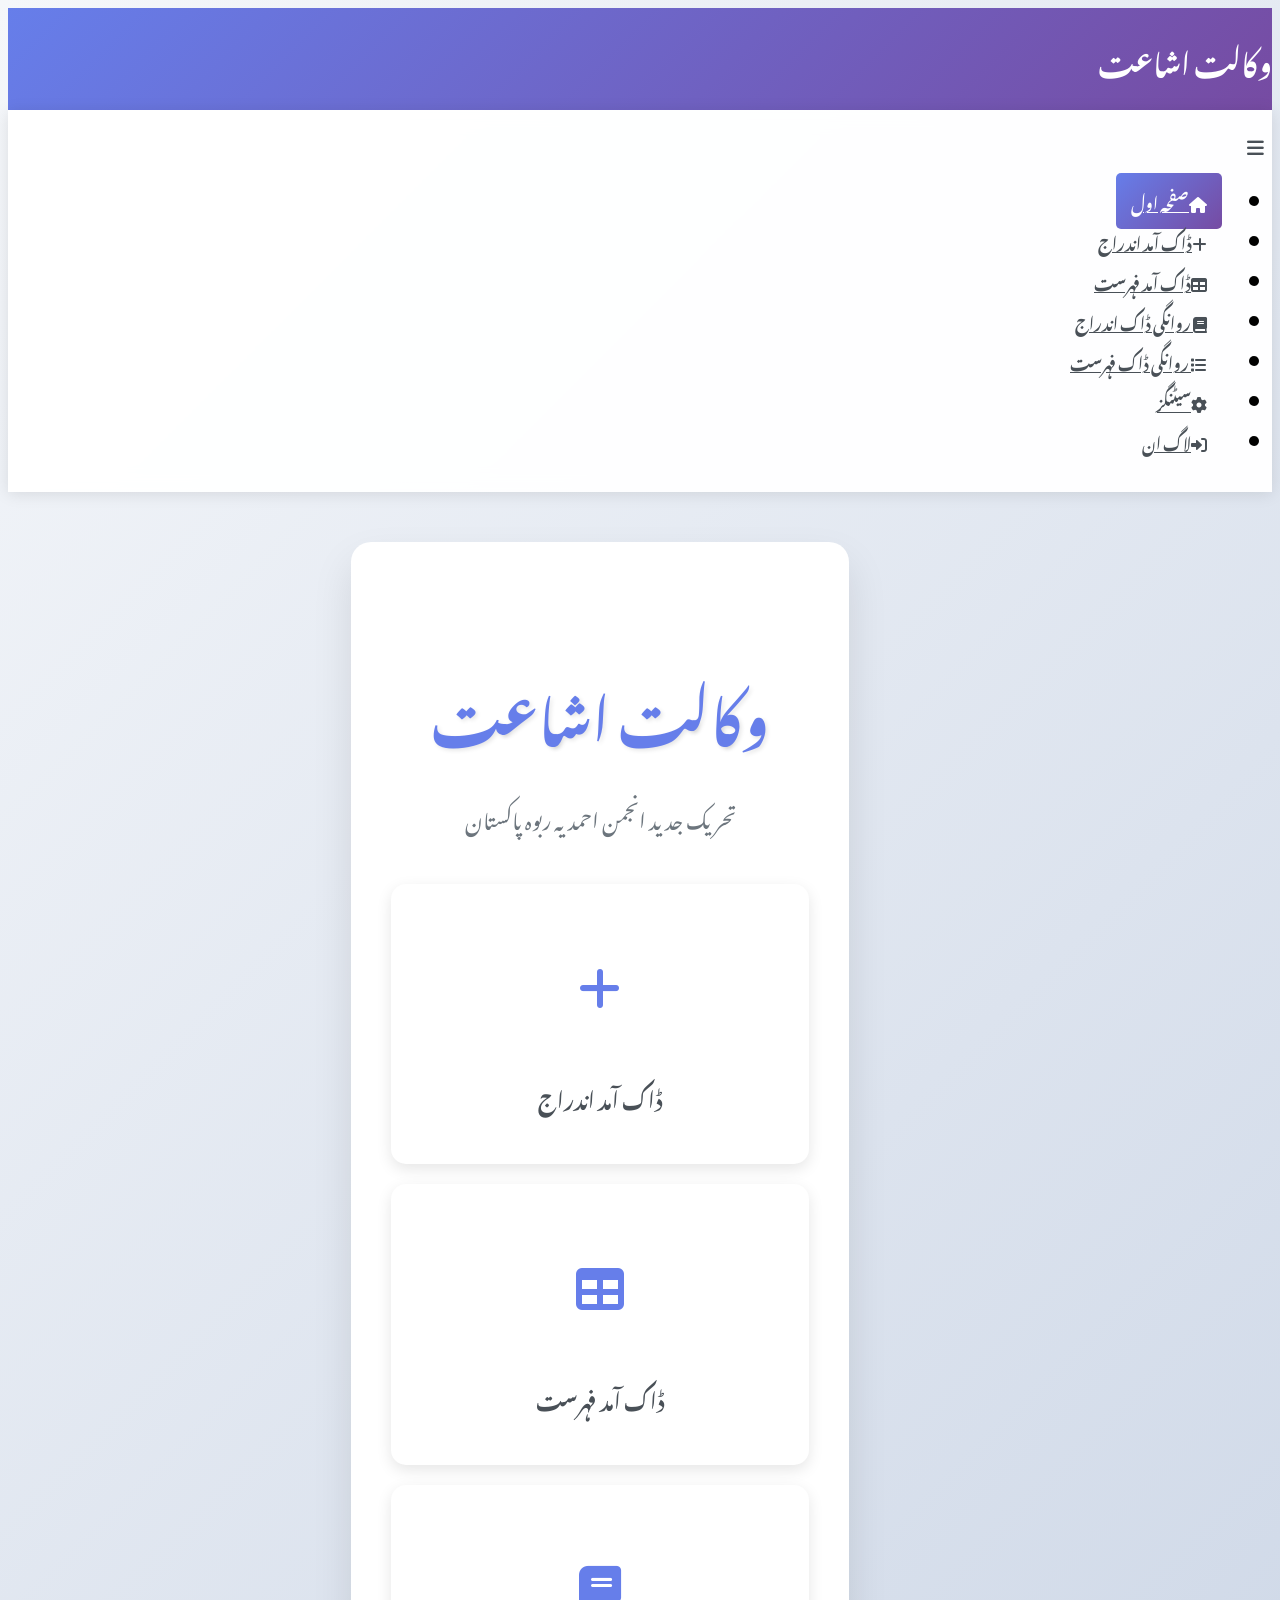
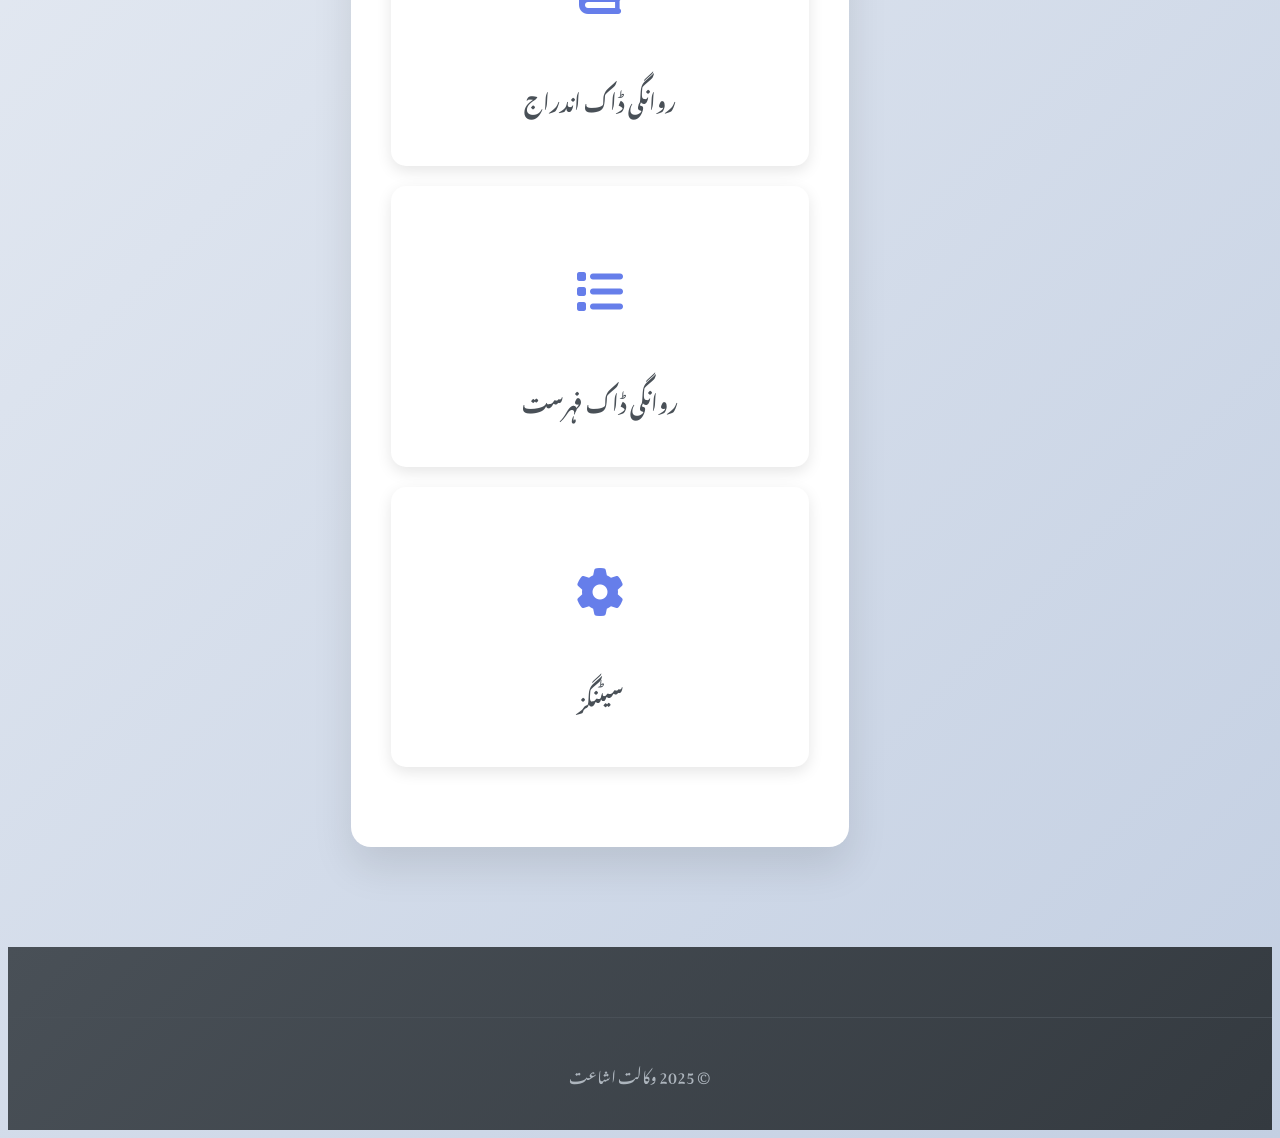
<file: index.html>
<!DOCTYPE html>
<html lang="ur" dir="rtl">
<head>
    <meta charset="UTF-8">
    <meta name="viewport" content="width=device-width, initial-scale=1.0">
    <title>وکالت اشاعت - صفحہ اول</title>
    
    <!-- Bootstrap 4 RTL CSS -->
    <link rel="stylesheet" href="https://cdn.rtlcss.com/bootstrap/v4.5.3/css/bootstrap.min.css">
    
    <!-- Font Awesome for icons -->
    <link rel="stylesheet" href="https://cdnjs.cloudflare.com/ajax/libs/font-awesome/6.0.0/css/all.min.css">
    
    <!-- Jameel Noori Nastaleeq Font -->
    <link href="https://fonts.googleapis.com/css2?family=Noto+Nastaliq+Urdu:wght@400;700&display=swap" rel="stylesheet">
    
    <!-- Common Navbar CSS -->
    <link rel="stylesheet" href="css/navbar.css">
    
    <style>
        body {
            font-family: 'Noto Nastaliq Urdu', 'Jameel Noori Nastaleeq', serif;
            background: linear-gradient(135deg, #f5f7fa 0%, #c3cfe2 100%);
            direction: rtl;
            min-height: 100vh;
            display: flex;
            flex-direction: column;
        }
        
        
        /* Main Content */
        .main-content {
            flex: 1;
            padding: 30px 0;
            display: flex;
            align-items: center;
            justify-content: center;
        }
        
        .welcome-container {
            text-align: center;
            background: white;
            border-radius: 20px;
            box-shadow: 0 20px 40px rgba(0, 0, 0, 0.1);
            padding: 60px 40px;
            width: 100%;
            margin: 20px 0;
        }
        
        .main-title {
            font-size: 3.5rem;
            font-weight: bold;
            color: #667eea;
            margin-bottom: 20px;
            text-shadow: 2px 2px 4px rgba(0, 0, 0, 0.1);
        }
        
        .subtitle {
            font-size: 1.3rem;
            color: #6c757d;
            margin-bottom: 40px;
            line-height: 1.6;
        }
        
        .action-buttons {
            display: flex;
            gap: 20px;
            justify-content: center;
            flex-wrap: wrap;
        }
        
        .btn-main {
            background: linear-gradient(135deg, #667eea 0%, #764ba2 100%);
            border: none;
            border-radius: 15px;
            padding: 15px 30px;
            font-size: 1.2rem;
            font-weight: bold;
            color: white;
            text-decoration: none;
            transition: all 0.3s ease;
            display: inline-flex;
            align-items: center;
            gap: 10px;
        }
        
        .btn-main:hover {
            transform: translateY(-3px);
            box-shadow: 0 10px 20px rgba(102, 126, 234, 0.4);
            color: white;
            text-decoration: none;
        }
        
        .btn-secondary {
            background: linear-gradient(135deg, #28a745 0%, #20c997 100%);
            border: none;
            border-radius: 15px;
            padding: 15px 30px;
            font-size: 1.2rem;
            font-weight: bold;
            color: white;
            text-decoration: none;
            transition: all 0.3s ease;
            display: inline-flex;
            align-items: center;
            gap: 10px;
        }
        
        .btn-secondary:hover {
            transform: translateY(-3px);
            box-shadow: 0 10px 20px rgba(40, 167, 69, 0.4);
            color: white;
            text-decoration: none;
        }
        
        .navigation-tabs {
            margin-top: 50px;
        }
        
        .nav-tab-card {
            background: white;
            border-radius: 15px;
            padding: 30px 20px;
            text-align: center;
            box-shadow: 0 5px 15px rgba(0, 0, 0, 0.1);
            transition: all 0.3s ease;
            cursor: pointer;
            margin-bottom: 20px;
            border: 2px solid transparent;
        }
        
        .nav-tab-card:hover {
            transform: translateY(-5px);
            box-shadow: 0 10px 25px rgba(102, 126, 234, 0.2);
            border-color: #667eea;
        }
        
        .nav-tab-icon {
            font-size: 3rem;
            color: #667eea;
            margin-bottom: 15px;
        }
        
        .nav-tab-title {
            font-size: 1.3rem;
            font-weight: bold;
            color: #495057;
            margin-bottom: 10px;
        }
        
        .nav-tab-desc {
            color: #6c757d;
            line-height: 1.5;
            margin: 0;
        }
        
        /* Footer Styles */
        .footer {
            background: linear-gradient(135deg, #495057 0%, #343a40 100%);
            color: white;
            padding: 40px 0 20px;
            margin-top: 50px;
        }
        
        .footer-bottom {
            border-top: 1px solid #495057;
            padding-top: 20px;
            margin-top: 30px;
            text-align: center;
            color: #adb5bd;
        }
        
        @media (max-width: 768px) {
            .main-title {
                font-size: 2.5rem;
            }
            
            .welcome-container {
                padding: 40px 20px;
                margin: 10px;
            }
            
            .action-buttons {
                flex-direction: column;
                align-items: center;
            }
            
            .navigation-tabs .row {
                flex-direction: column;
            }
        }
    </style>
</head>
<body>
    <!-- Navbar Container -->
    <div id="navbar-container"></div>

    <!-- Main Content -->
    <main class="main-content">
        <div class="container-fluid">
            <div class="welcome-container">
                <h1 class="main-title">وکالت اشاعت</h1>
                <p class="subtitle">
                    تحریک جدید انجمن احمدیہ ربوہ پاکستان
                </p>
                
                <!-- Navigation Tabs -->
                <div class="navigation-tabs">
                    <!-- First Row -->
                    <div class="row">
                        <div class="col-md-6">
                            <div class="nav-tab-card" onclick="window.location.href='add-data.html'">
                                <div class="nav-tab-icon">
                                    <i class="fas fa-plus"></i>
                                </div>
                                <h5 class="nav-tab-title">ڈاک آمد اندراج</h5>
                            </div>
                        </div>
                        <div class="col-md-6">
                            <div class="nav-tab-card" onclick="window.location.href='view-data.html'">
                                <div class="nav-tab-icon">
                                    <i class="fas fa-table"></i>
                                </div>
                                <h5 class="nav-tab-title">ڈاک آمد فہرست</h5>
                            </div>
                        </div>
                    </div>
                    
                    <!-- Second Row -->
                    <div class="row">
                        <div class="col-md-6">
                            <div class="nav-tab-card" onclick="window.location.href='add-ishaat-register.html'">
                                <div class="nav-tab-icon">
                                    <i class="fas fa-book"></i>
                                </div>
                                <h5 class="nav-tab-title">روانگی ڈاک اندراج</h5>
                            </div>
                        </div>
                        <div class="col-md-6">
                            <div class="nav-tab-card" onclick="window.location.href='view-ishaat-register.html'">
                                <div class="nav-tab-icon">
                                    <i class="fas fa-list"></i>
                                </div>
                                <h5 class="nav-tab-title">روانگی ڈاک فہرست</h5>
                            </div>
                        </div>
                    </div>
                    
                    <!-- Third Row -->
                    <div class="row">
                        <div class="col-md-6 mx-auto">
                            <div class="nav-tab-card" onclick="window.location.href='settings.html'">
                                <div class="nav-tab-icon">
                                    <i class="fas fa-cog"></i>
                                </div>
                                <h5 class="nav-tab-title">سیٹنگز</h5>
                            </div>
                        </div>
                    </div>
                </div>
            </div>
        </div>
    </main>

    <!-- Footer -->
    <footer class="footer">
        <div class="container">
            <div class="footer-bottom">
                <p>&copy; 2025 وکالت اشاعت</p>
            </div>
        </div>
    </footer>

    <!-- Bootstrap 4 JS -->
    <script src="https://cdn.jsdelivr.net/npm/jquery@3.5.1/dist/jquery.slim.min.js"></script>
    <script src="https://cdn.jsdelivr.net/npm/bootstrap@4.6.2/dist/js/bootstrap.bundle.min.js"></script>
    
    <!-- Common Navbar JS -->
    <script src="js/navbar.js"></script>
    <script>
        loadNavbar('index');
    </script>
</body>
</html>
</file>
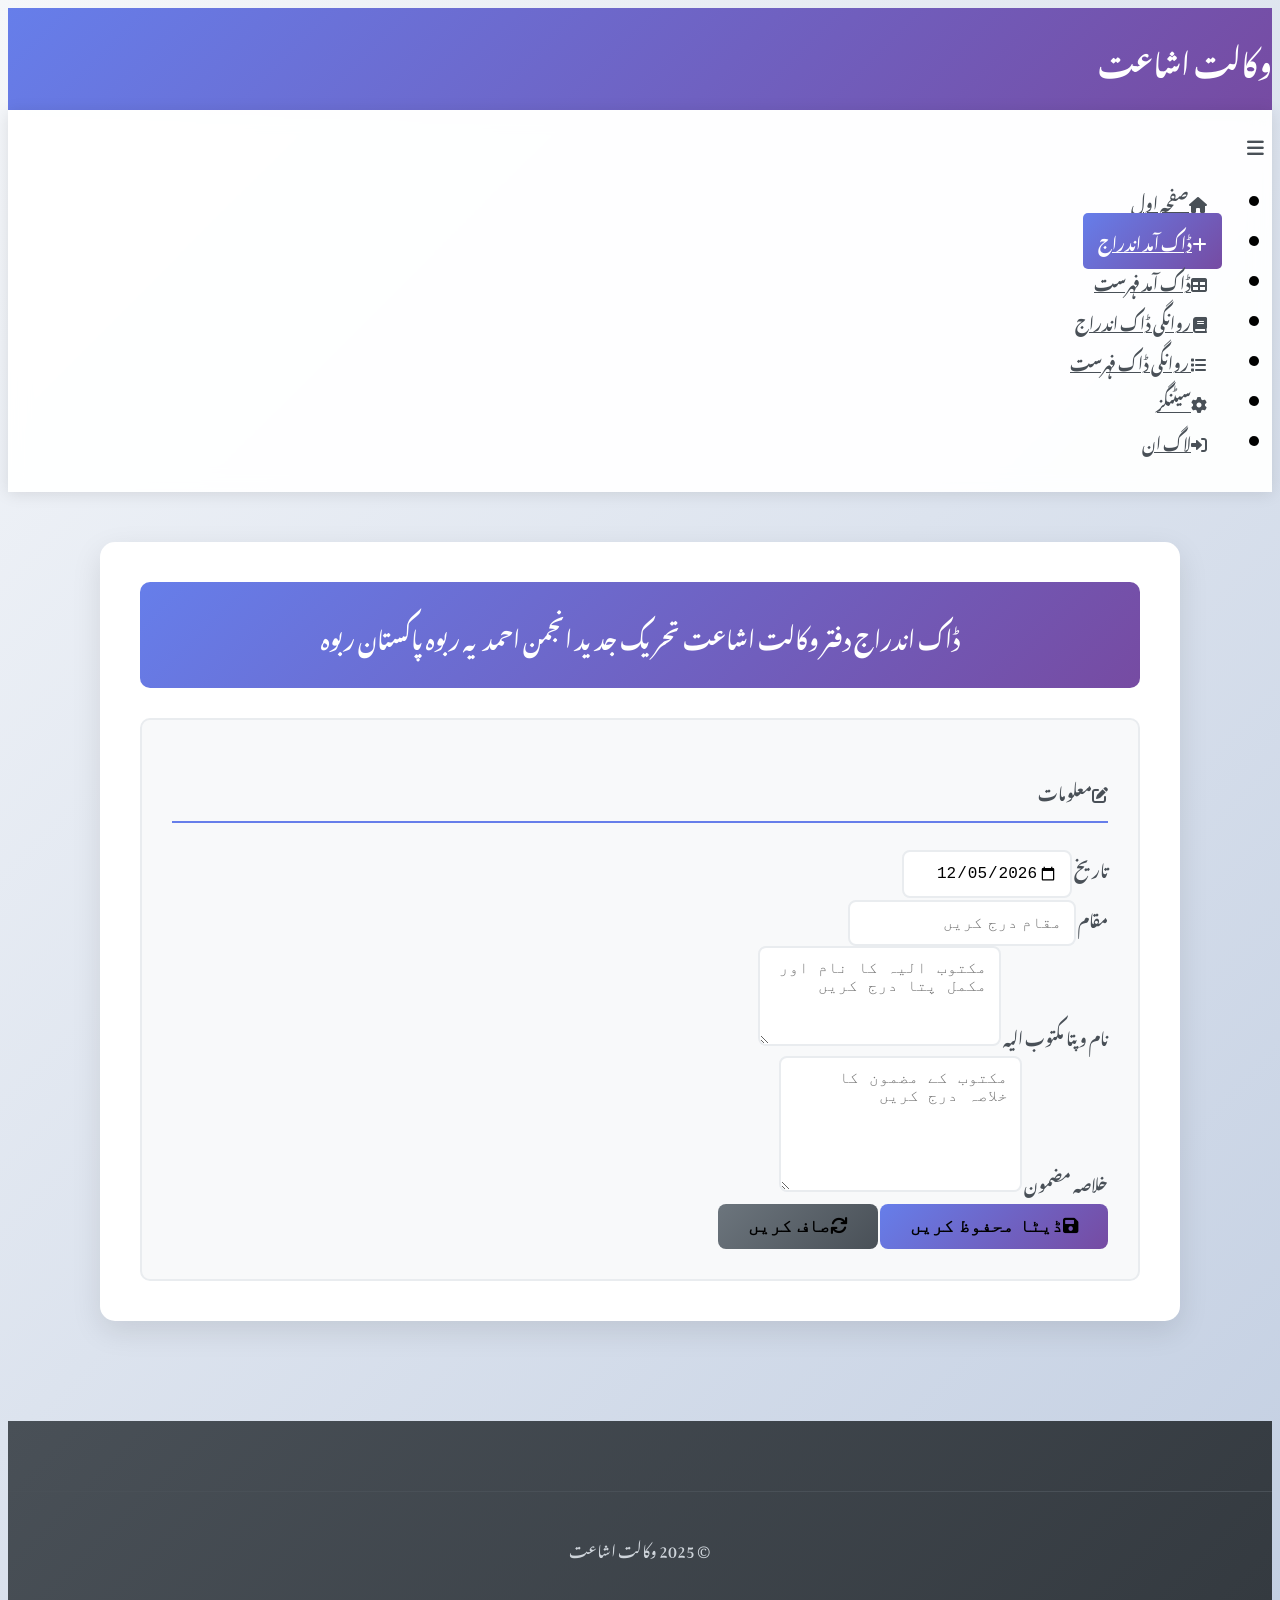
<file: add-data.html>
<!DOCTYPE html>
<html lang="ur" dir="rtl">
<head>
    <meta charset="UTF-8">
    <meta name="viewport" content="width=device-width, initial-scale=1.0">
    <title>ڈیٹا اندراج - اشاعت ڈیٹا ہب</title>
    
    <!-- Bootstrap 4 RTL CSS -->
    <link rel="stylesheet" href="https://cdn.rtlcss.com/bootstrap/v4.5.3/css/bootstrap.min.css">
    
    <!-- Font Awesome for icons -->
    <link rel="stylesheet" href="https://cdnjs.cloudflare.com/ajax/libs/font-awesome/6.0.0/css/all.min.css">
    
    <!-- Jameel Noori Nastaleeq Font -->
    <link href="https://fonts.googleapis.com/css2?family=Noto+Nastaliq+Urdu:wght@400;700&display=swap" rel="stylesheet">
    
    <!-- Common Navbar CSS -->
    <link rel="stylesheet" href="css/navbar.css">
    
    <style>
        body {
            font-family: 'Noto Nastaliq Urdu', 'Jameel Noori Nastaleeq', serif;
            background: linear-gradient(135deg, #f5f7fa 0%, #c3cfe2 100%);
            direction: rtl;
            min-height: 100vh;
            display: flex;
            flex-direction: column;
        }
        
        
        /* Main Content */
        .main-content {
            flex: 1;
            padding: 30px 0;
        }
        
        .content-container {
            background: white;
            border-radius: 15px;
            box-shadow: 0 10px 30px rgba(0, 0, 0, 0.1);
            padding: 40px;
            margin: 20px auto;
            max-width: 1000px;
        }
        
        .page-header {
            background: linear-gradient(135deg, #667eea 0%, #764ba2 100%);
            color: white;
            padding: 25px;
            border-radius: 10px;
            text-align: center;
            margin-bottom: 30px;
        }
        
        .page-title {
            font-size: 1.4rem;
            font-weight: bold;
            margin: 0;
        }
        
        .form-section {
            background: #f8f9fa;
            border-radius: 10px;
            padding: 30px;
            border: 2px solid #e9ecef;
        }
        
        .form-section h4 {
            color: #495057;
            margin-bottom: 25px;
            font-weight: bold;
            border-bottom: 2px solid #667eea;
            padding-bottom: 10px;
        }
        
        .form-control {
            border: 2px solid #e9ecef;
            border-radius: 8px;
            padding: 12px;
            font-size: 1rem;
            transition: all 0.3s ease;
            text-align: right;
        }
        
        .form-control:focus {
            border-color: #667eea;
            box-shadow: 0 0 0 0.2rem rgba(102, 126, 234, 0.25);
        }
        
        .form-label {
            font-weight: bold;
            color: #495057;
            margin-bottom: 8px;
        }
        
        .btn-primary {
            background: linear-gradient(135deg, #667eea 0%, #764ba2 100%);
            border: none;
            border-radius: 8px;
            padding: 12px 30px;
            font-size: 1.1rem;
            font-weight: bold;
            transition: all 0.3s ease;
        }
        
        .btn-primary:hover {
            transform: translateY(-2px);
            box-shadow: 0 5px 15px rgba(102, 126, 234, 0.4);
        }
        
        .btn-secondary {
            background: linear-gradient(135deg, #6c757d 0%, #495057 100%);
            border: none;
            border-radius: 8px;
            padding: 12px 30px;
            font-size: 1.1rem;
            font-weight: bold;
            transition: all 0.3s ease;
        }
        
        .btn-secondary:hover {
            transform: translateY(-2px);
            box-shadow: 0 5px 15px rgba(108, 117, 125, 0.4);
        }
        
        /* Footer Styles */
        .footer {
            background: linear-gradient(135deg, #495057 0%, #343a40 100%);
            color: white;
            padding: 40px 0 20px;
            margin-top: 50px;
        }
        
        .footer h5 {
            font-weight: bold;
            margin-bottom: 20px;
            color: #f8f9fa;
        }
        
        .footer p, .footer a {
            color: #ced4da;
            text-decoration: none;
            transition: color 0.3s ease;
        }
        
        .footer a:hover {
            color: white;
            text-decoration: none;
        }
        
        .footer-bottom {
            border-top: 1px solid #495057;
            padding-top: 20px;
            margin-top: 30px;
            text-align: center;
            color: #adb5bd;
        }
        
        .social-links a {
            display: inline-block;
            width: 40px;
            height: 40px;
            line-height: 40px;
            text-align: center;
            background: rgba(255, 255, 255, 0.1);
            border-radius: 50%;
            margin: 0 5px;
            transition: all 0.3s ease;
        }
        
        .social-links a:hover {
            background: #667eea;
            transform: translateY(-2px);
        }
        
        @media (max-width: 768px) {
            .content-container {
                margin: 10px;
                padding: 20px;
            }
            
            .page-title {
                font-size: 1rem;
            }
            
            .site-title {
                font-size: 1.4rem;
            }
        }
    </style>
</head>
<body>
    <!-- Navbar Container -->
    <div id="navbar-container"></div>

    <!-- Main Content -->
    <main class="main-content">
        <div class="container">
            <div class="content-container">
                <!-- Page Header -->
                <div class="page-header">
                    <h1 class="page-title">ڈاک اندراج دفتر وکالت اشاعت تحریک جدید انجمن احمدیہ ربوہ پاکستان ربوہ</h1>
                </div>
                
                <!-- Data Entry Form -->
                <div class="form-section">
                    <h4><i class="fas fa-edit ml-2"></i>معلومات</h4>
                    <form id="dataForm">
                        <div class="row">
                            <div class="col-md-6">
                                <div class="form-group">
                                    <label class="form-label">تاریخ</label>
                                    <input type="date" class="form-control" id="date" required>
                                </div>
                            </div>
                            <div class="col-md-6">
                                <div class="form-group">
                                    <label class="form-label">مقام</label>
                                    <input type="text" class="form-control" id="location" placeholder="مقام درج کریں" required>
                                </div>
                            </div>
                        </div>
                        <div class="row">
                            <div class="col-md-12">
                                <div class="form-group">
                                    <label class="form-label">نام و پتا مکتوب الیہ</label>
                                    <textarea class="form-control" id="addressee" rows="4" placeholder="مکتوب الیہ کا نام اور مکمل پتا درج کریں" required></textarea>
                                </div>
                            </div>
                        </div>
                        <div class="row">
                            <div class="col-md-12">
                                <div class="form-group">
                                    <label class="form-label">خلاصہ مضمون</label>
                                    <textarea class="form-control" id="contentSummary" rows="6" placeholder="مکتوب کے مضمون کا خلاصہ درج کریں" required></textarea>
                                </div>
                            </div>
                        </div>
                        <div class="text-center mt-4">
                            <button type="submit" class="btn btn-primary btn-lg">
                                <i class="fas fa-save ml-2"></i>ڈیٹا محفوظ کریں
                            </button>
                            <button type="reset" class="btn btn-secondary btn-lg mr-3">
                                <i class="fas fa-refresh ml-2"></i>صاف کریں
                            </button>
                        </div>
                    </form>
                </div>
            </div>
        </div>
    </main>

    <!-- Footer -->
    <footer class="footer">
        <div class="container">
            <div class="footer-bottom">
                <p>&copy; 2025 وکالت اشاعت</p>
            </div>
        </div>
    </footer>

    <!-- Bootstrap 4 JS -->
    <script src="https://cdn.jsdelivr.net/npm/jquery@3.5.1/dist/jquery.slim.min.js"></script>
    <script src="https://cdn.jsdelivr.net/npm/bootstrap@4.6.2/dist/js/bootstrap.bundle.min.js"></script>
    
    <!-- Custom JavaScript -->
    <script>
        // Form submission
        $('#dataForm').submit(function(e) {
            e.preventDefault();
            
            const date = $('#date').val();
            const location = $('#location').val();
            const addressee = $('#addressee').val();
            const contentSummary = $('#contentSummary').val();
            
            // Validate form
            if (!date || !location || !addressee || !contentSummary) {
                alert('تمام ضروری خانے بھریں');
                return;
            }
            
            // Create data object
            const formData = {
                date,
                location,
                addressee,
                contentSummary,
                entryDate: new Date().toISOString().split('T')[0],
                serialNumber: Date.now() // Use timestamp as unique ID
            };
            
            // Store in localStorage (in real app, send to server)
            let existingData = JSON.parse(localStorage.getItem('correspondenceData') || '[]');
            existingData.push(formData);
            localStorage.setItem('correspondenceData', JSON.stringify(existingData));
            
            // Success message
            alert('ڈیٹا کامیابی سے محفوظ ہو گیا!\nآپ کو ڈیٹا دیکھنے کے لیے "ڈیٹا دیکھیں" صفحے پر بھیجا جا رہا ہے۔');
            
            // Reset form
            this.reset();
            
            // Redirect to view data page after 2 seconds
            setTimeout(() => {
                window.location.href = 'view-data.html';
            }, 2000);
        });
        
        // Set today's date as default
        $(document).ready(function() {
            const today = new Date().toISOString().split('T')[0];
            $('#date').val(today);
        });
    </script>
    
    <!-- Common Navbar JS -->
    <script src="js/navbar.js"></script>
    <script>
        loadNavbar('add-data');
    </script>
</body>
</html>
</file>
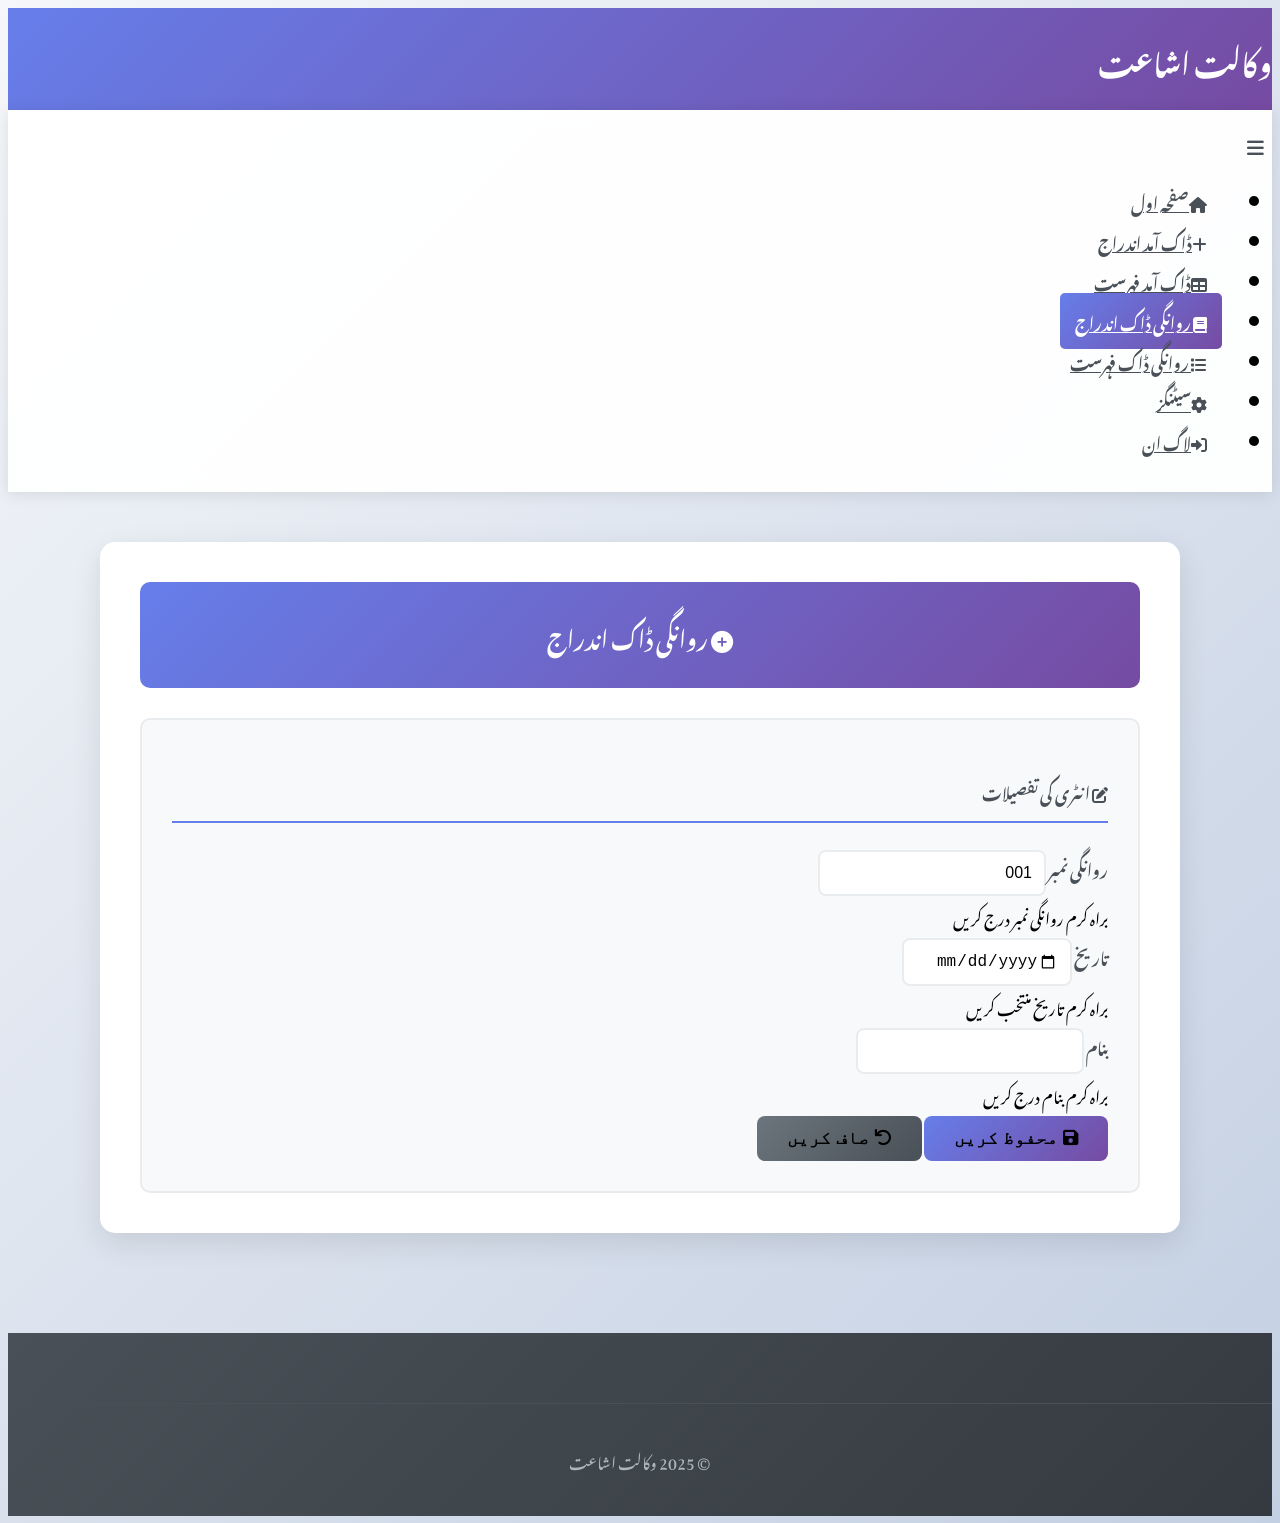
<file: add-ishaat-register.html>
<!DOCTYPE html>
<html lang="ur" dir="rtl">
<head>
    <meta charset="UTF-8">
    <meta name="viewport" content="width=device-width, initial-scale=1.0">
    <title>روانگی ڈاک اندراج - وکالت اشاعت</title>
    
    <!-- Bootstrap 4 RTL CSS -->
    <link rel="stylesheet" href="https://cdn.rtlcss.com/bootstrap/v4.5.3/css/bootstrap.min.css">
    
    <!-- Font Awesome for icons -->
    <link rel="stylesheet" href="https://cdnjs.cloudflare.com/ajax/libs/font-awesome/6.0.0/css/all.min.css">
    
    <!-- Jameel Noori Nastaleeq Font -->
    <link href="https://fonts.googleapis.com/css2?family=Noto+Nastaliq+Urdu:wght@400;700&display=swap" rel="stylesheet">
    
    <!-- Common Navbar CSS -->
    <link rel="stylesheet" href="css/navbar.css">
    
    <style>
        body {
            font-family: 'Noto Nastaliq Urdu', 'Jameel Noori Nastaleeq', serif;
            background: linear-gradient(135deg, #f5f7fa 0%, #c3cfe2 100%);
            direction: rtl;
            min-height: 100vh;
            display: flex;
            flex-direction: column;
        }
        
        
        /* Main Content */
        .main-content {
            flex: 1;
            padding: 30px 0;
        }
        
        .content-container {
            background: white;
            border-radius: 15px;
            box-shadow: 0 10px 30px rgba(0, 0, 0, 0.1);
            padding: 40px;
            margin: 20px auto;
            max-width: 1000px;
        }
        
        .page-header {
            background: linear-gradient(135deg, #667eea 0%, #764ba2 100%);
            color: white;
            padding: 25px;
            border-radius: 10px;
            text-align: center;
            margin-bottom: 30px;
        }
        
        .page-title {
            font-size: 1.4rem;
            font-weight: bold;
            margin: 0;
        }
        
        .form-section {
            background: #f8f9fa;
            border-radius: 10px;
            padding: 30px;
            border: 2px solid #e9ecef;
        }
        
        .form-section h4 {
            color: #495057;
            margin-bottom: 25px;
            font-weight: bold;
            border-bottom: 2px solid #667eea;
            padding-bottom: 10px;
        }
        
        .form-control {
            border: 2px solid #e9ecef;
            border-radius: 8px;
            padding: 12px;
            font-size: 1rem;
            transition: all 0.3s ease;
            text-align: right;
        }
        
        .form-control:focus {
            border-color: #667eea;
            box-shadow: 0 0 0 0.2rem rgba(102, 126, 234, 0.25);
        }
        
        .form-label {
            font-weight: bold;
            color: #495057;
            margin-bottom: 8px;
        }
        
        .btn-primary {
            background: linear-gradient(135deg, #667eea 0%, #764ba2 100%);
            border: none;
            border-radius: 8px;
            padding: 12px 30px;
            font-size: 1.1rem;
            font-weight: bold;
            transition: all 0.3s ease;
        }
        
        .btn-primary:hover {
            transform: translateY(-2px);
            box-shadow: 0 5px 15px rgba(102, 126, 234, 0.4);
        }
        
        .btn-secondary {
            background: linear-gradient(135deg, #6c757d 0%, #495057 100%);
            border: none;
            border-radius: 8px;
            padding: 12px 30px;
            font-size: 1.1rem;
            font-weight: bold;
            transition: all 0.3s ease;
        }
        
        .btn-secondary:hover {
            transform: translateY(-2px);
            box-shadow: 0 5px 15px rgba(108, 117, 125, 0.4);
        }
        
        /* Footer Styles */
        .footer {
            background: linear-gradient(135deg, #495057 0%, #343a40 100%);
            color: white;
            padding: 40px 0 20px;
            margin-top: 50px;
        }
        
        .footer-bottom {
            border-top: 1px solid #495057;
            padding-top: 20px;
            margin-top: 30px;
            text-align: center;
            color: #adb5bd;
        }
        
        @media (max-width: 768px) {
            .content-container {
                margin: 10px;
                padding: 20px;
            }
            
            .form-section {
                padding: 20px;
            }
        }
    </style>
</head>
<body>
    <!-- Navbar Container -->
    <div id="navbar-container"></div>

    <!-- Main Content -->
    <main class="main-content">
        <div class="container">
            <div class="content-container">
                <!-- Page Header -->
                <div class="page-header">
                    <h1 class="page-title">
                        <i class="fas fa-plus-circle ml-2"></i>
                        روانگی ڈاک اندراج
                    </h1>
                </div>

                <!-- Form Section -->
                <div class="form-section">
                    <h4>
                        <i class="fas fa-edit ml-2"></i>
                        انٹری کی تفصیلات
                    </h4>
                    
                    <form id="ishaat-register-form" novalidate>
                        <div class="row">
                            <div class="col-md-4">
                                <div class="form-group">
                                    <label for="serialNumber" class="form-label">روانگی نمبر</label>
                                    <input type="text" class="form-control" id="serialNumber" name="serialNumber" required>
                                    <div class="invalid-feedback">
                                        براہ کرم روانگی نمبر درج کریں
                                    </div>
                                </div>
                            </div>
                            <div class="col-md-4">
                                <div class="form-group">
                                    <label for="date" class="form-label">تاریخ</label>
                                    <input type="date" class="form-control" id="date" name="date" required>
                                    <div class="invalid-feedback">
                                        براہ کرم تاریخ منتخب کریں
                                    </div>
                                </div>
                            </div>
                            <div class="col-md-4">
                                <div class="form-group">
                                    <label for="name" class="form-label">بنام</label>
                                    <input type="text" class="form-control" id="name" name="name" required>
                                    <div class="invalid-feedback">
                                        براہ کرم بنام درج کریں
                                    </div>
                                </div>
                            </div>
                        </div>
                        
                        <!-- Buttons -->
                        <div class="text-center mt-4">
                            <button type="submit" class="btn btn-primary btn-lg ml-3">
                                <i class="fas fa-save ml-2"></i>
                                محفوظ کریں
                            </button>
                            <button type="reset" class="btn btn-secondary btn-lg">
                                <i class="fas fa-undo ml-2"></i>
                                صاف کریں
                            </button>
                        </div>
                    </form>
                </div>
            </div>
        </div>
    </main>

    <!-- Footer -->
    <footer class="footer">
        <div class="container">
            <div class="footer-bottom">
                <p>&copy; 2025 وکالت اشاعت</p>
            </div>
        </div>
    </footer>

    <!-- Bootstrap 4 JS -->
    <script src="https://cdn.jsdelivr.net/npm/jquery@3.5.1/dist/jquery.slim.min.js"></script>
    <script src="https://cdn.jsdelivr.net/npm/bootstrap@4.6.2/dist/js/bootstrap.bundle.min.js"></script>

    <!-- Custom JavaScript -->
    <script>
        $(document).ready(function() {
            // Auto-generate serial number
            function generateSerialNumber() {
                let existingEntries = JSON.parse(localStorage.getItem('ishaatRegisterEntries') || '[]');
                let nextSerial = existingEntries.length + 1;
                return nextSerial.toString().padStart(3, '0');
            }

            // Set auto serial number on page load
            $('#serialNumber').val(generateSerialNumber());

            // Form validation and submission
            $('#ishaat-register-form').on('submit', function(e) {
                e.preventDefault();
                
                const form = this;
                let isValid = true;
                
                // Reset all validation states
                $('.form-control').removeClass('is-invalid is-valid');
                
                // Validate serial number
                const serialNumber = $('#serialNumber').val().trim();
                if (!serialNumber) {
                    $('#serialNumber').addClass('is-invalid');
                    isValid = false;
                } else {
                    $('#serialNumber').addClass('is-valid');
                }
                
                // Validate date
                const date = $('#date').val();
                if (!date) {
                    $('#date').addClass('is-invalid');
                    isValid = false;
                } else {
                    $('#date').addClass('is-valid');
                }
                
                // Validate name
                const name = $('#name').val().trim();
                if (!name) {
                    $('#name').addClass('is-invalid');
                    isValid = false;
                } else {
                    $('#name').addClass('is-valid');
                }
                
                if (isValid) {
                    // Get existing entries from localStorage
                    let existingEntries = JSON.parse(localStorage.getItem('ishaatRegisterEntries') || '[]');
                    
                    // Add new entry
                    const newEntry = {
                        serialNumber: serialNumber,
                        date: date,
                        name: name,
                        timestamp: new Date().toISOString()
                    };
                    
                    existingEntries.push(newEntry);
                    
                    // Save to localStorage
                    localStorage.setItem('ishaatRegisterEntries', JSON.stringify(existingEntries));
                    
                    // Show success message
                    alert('انٹری کامیابی سے شامل کی گئی!');
                    
                    // Reset form
                    form.reset();
                    $('.form-control').removeClass('is-valid is-invalid');
                    
                    // Generate new serial number
                    $('#serialNumber').val(generateSerialNumber());
                }
            });
            
            // Remove validation classes on input
            $('.form-control').on('input change', function() {
                $(this).removeClass('is-invalid is-valid');
            });
        });
    </script>
    
    <!-- Common Navbar JS -->
    <script src="js/navbar.js"></script>
    <script>
        loadNavbar('add-ishaat-register');
    </script>
</body>
</html>
</file>
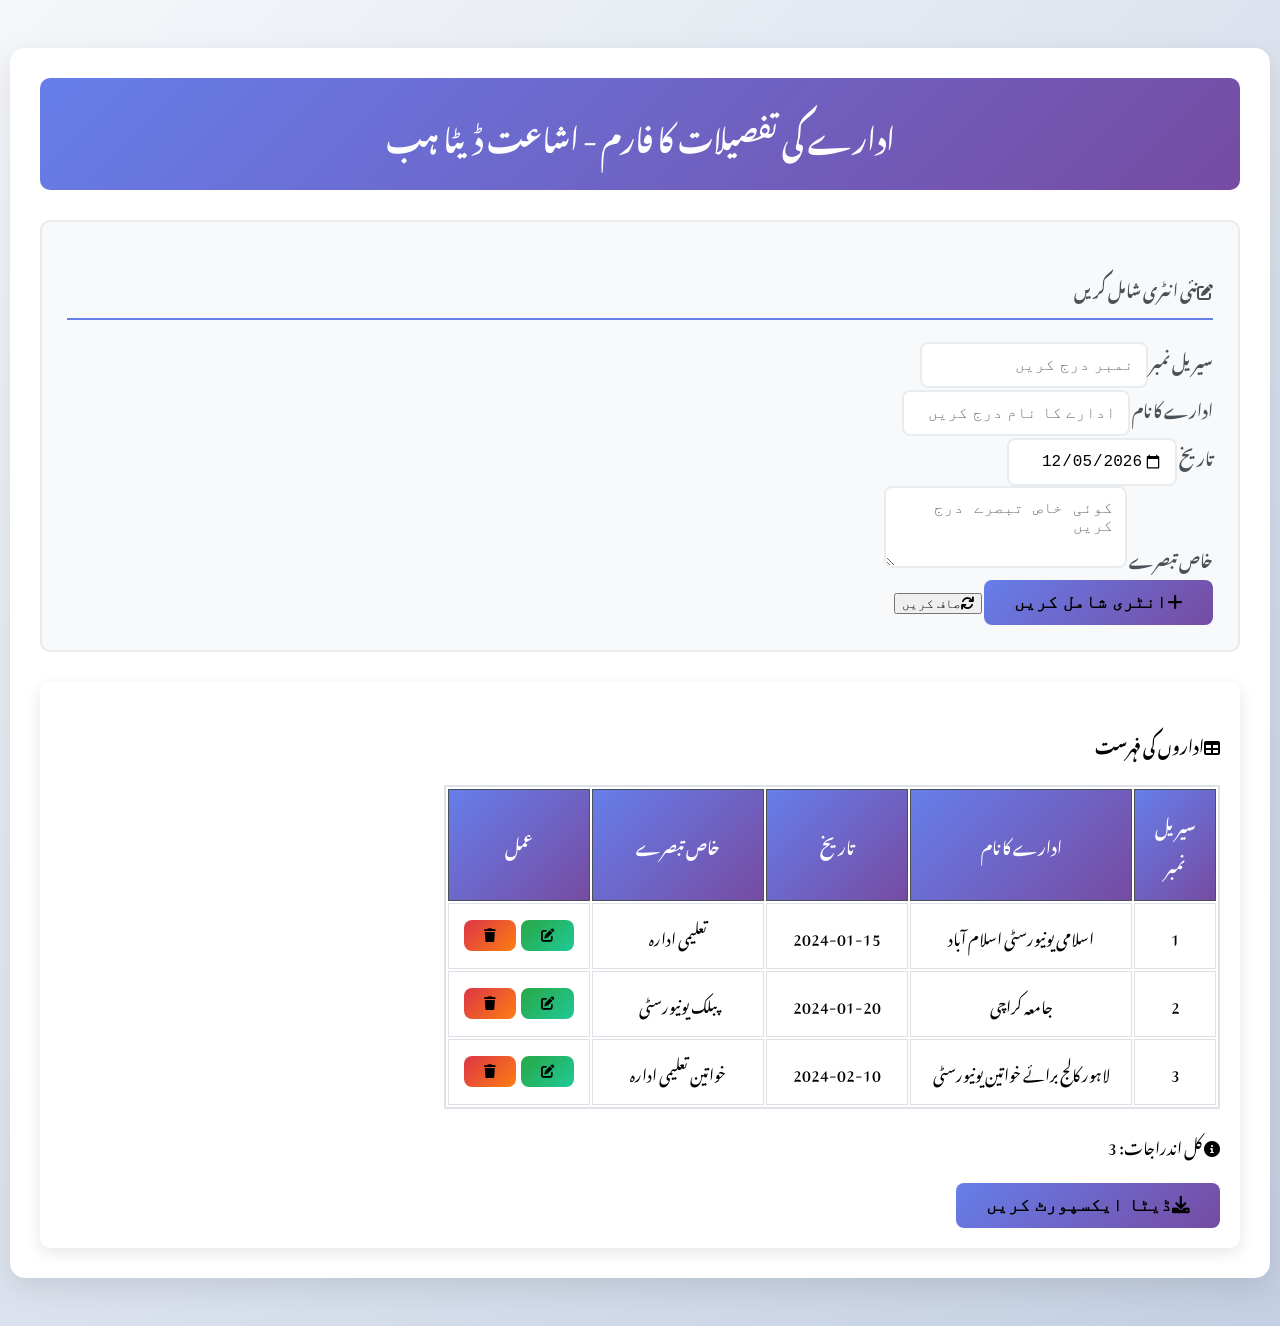
<file: data-form.html>
<!DOCTYPE html>
<html lang="ur" dir="rtl">
<head>
    <meta charset="UTF-8">
    <meta name="viewport" content="width=device-width, initial-scale=1.0">
    <title>Data Form - Ishaat DataHub</title>
    
    <!-- Bootstrap 4 RTL CSS -->
    <link rel="stylesheet" href="https://cdn.rtlcss.com/bootstrap/v4.5.3/css/bootstrap.min.css">
    
    <!-- Font Awesome for icons -->
    <link rel="stylesheet" href="https://cdnjs.cloudflare.com/ajax/libs/font-awesome/6.0.0/css/all.min.css">
    
    <!-- Jameel Noori Nastaleeq Font -->
    <link href="https://fonts.googleapis.com/css2?family=Noto+Nastaliq+Urdu:wght@400;700&display=swap" rel="stylesheet">
    
    <style>
        body {
            font-family: 'Noto Nastaliq Urdu', 'Jameel Noori Nastaleeq', serif;
            background: linear-gradient(135deg, #f5f7fa 0%, #c3cfe2 100%);
            min-height: 100vh;
            padding: 20px 0;
            direction: rtl;
        }
        
        .main-container {
            background: white;
            border-radius: 15px;
            box-shadow: 0 10px 30px rgba(0, 0, 0, 0.1);
            padding: 30px;
            margin: 20px auto;
            max-width: 1200px;
        }
        
        .page-header {
            background: linear-gradient(135deg, #667eea 0%, #764ba2 100%);
            color: white;
            padding: 20px;
            border-radius: 10px;
            text-align: center;
            margin-bottom: 30px;
        }
        
        .page-title {
            font-size: 1.8rem;
            font-weight: bold;
            margin: 0;
        }
        
        .form-section {
            background: #f8f9fa;
            border-radius: 10px;
            padding: 25px;
            margin-bottom: 30px;
            border: 2px solid #e9ecef;
        }
        
        .form-section h4 {
            color: #495057;
            margin-bottom: 20px;
            font-weight: bold;
            border-bottom: 2px solid #667eea;
            padding-bottom: 10px;
        }
        
        .form-control {
            border: 2px solid #e9ecef;
            border-radius: 8px;
            padding: 12px;
            font-size: 1rem;
            transition: all 0.3s ease;
            text-align: right;
        }
        
        .form-control:focus {
            border-color: #667eea;
            box-shadow: 0 0 0 0.2rem rgba(102, 126, 234, 0.25);
        }
        
        .form-label {
            font-weight: bold;
            color: #495057;
            margin-bottom: 8px;
        }
        
        .btn-primary {
            background: linear-gradient(135deg, #667eea 0%, #764ba2 100%);
            border: none;
            border-radius: 8px;
            padding: 12px 30px;
            font-size: 1.1rem;
            font-weight: bold;
            transition: all 0.3s ease;
        }
        
        .btn-primary:hover {
            transform: translateY(-2px);
            box-shadow: 0 5px 15px rgba(102, 126, 234, 0.4);
        }
        
        .btn-success {
            background: linear-gradient(135deg, #28a745 0%, #20c997 100%);
            border: none;
            border-radius: 8px;
            padding: 8px 20px;
            font-weight: bold;
        }
        
        .btn-danger {
            background: linear-gradient(135deg, #dc3545 0%, #fd7e14 100%);
            border: none;
            border-radius: 8px;
            padding: 8px 20px;
            font-weight: bold;
        }
        
        .table-section {
            background: white;
            border-radius: 10px;
            padding: 20px;
            box-shadow: 0 5px 15px rgba(0, 0, 0, 0.1);
        }
        
        .table {
            border: 2px solid #dee2e6;
        }
        
        .table th {
            background: linear-gradient(135deg, #667eea 0%, #764ba2 100%);
            color: white;
            font-weight: bold;
            text-align: center;
            vertical-align: middle;
            border: 1px solid #495057;
            padding: 15px 10px;
        }
        
        .table td {
            border: 1px solid #dee2e6;
            padding: 12px 10px;
            vertical-align: middle;
            text-align: center;
        }
        
        .table tbody tr:hover {
            background-color: #f8f9fa;
        }
        
        .action-buttons {
            display: flex;
            gap: 5px;
            justify-content: center;
        }
        
        .serial-number {
            width: 60px;
            font-weight: bold;
            background-color: #e9ecef;
        }
        
        .organization-name {
            min-width: 200px;
        }
        
        .date-column {
            width: 120px;
        }
        
        .remarks-column {
            min-width: 150px;
        }
        
        .actions-column {
            width: 120px;
        }
        
        @media (max-width: 768px) {
            .main-container {
                margin: 10px;
                padding: 15px;
            }
            
            .page-title {
                font-size: 1.5rem;
            }
            
            .table-responsive {
                font-size: 0.9rem;
            }
        }
    </style>
</head>
<body>
    <div class="container-fluid">
        <div class="main-container">
            <!-- Page Header -->
            <div class="page-header">
                <h1 class="page-title">ادارے کی تفصیلات کا فارم - اشاعت ڈیٹا ہب</h1>
            </div>
            
            <!-- Data Entry Form -->
            <div class="form-section">
                <h4><i class="fas fa-edit ml-2"></i>نئی انٹری شامل کریں</h4>
                <form id="dataForm">
                    <div class="row">
                        <div class="col-md-3">
                            <div class="form-group">
                                <label class="form-label">سیریل نمبر</label>
                                <input type="number" class="form-control" id="serialNumber" placeholder="نمبر درج کریں" required>
                            </div>
                        </div>
                        <div class="col-md-6">
                            <div class="form-group">
                                <label class="form-label">ادارے کا نام</label>
                                <input type="text" class="form-control" id="organizationName" placeholder="ادارے کا نام درج کریں" required>
                            </div>
                        </div>
                        <div class="col-md-3">
                            <div class="form-group">
                                <label class="form-label">تاریخ</label>
                                <input type="date" class="form-control" id="entryDate" required>
                            </div>
                        </div>
                    </div>
                    <div class="row">
                        <div class="col-md-12">
                            <div class="form-group">
                                <label class="form-label">خاص تبصرے</label>
                                <textarea class="form-control" id="remarks" rows="3" placeholder="کوئی خاص تبصرے درج کریں"></textarea>
                            </div>
                        </div>
                    </div>
                    <div class="text-center">
                        <button type="submit" class="btn btn-primary">
                            <i class="fas fa-plus ml-2"></i>انٹری شامل کریں
                        </button>
                        <button type="reset" class="btn btn-secondary mr-3">
                            <i class="fas fa-refresh ml-2"></i>صاف کریں
                        </button>
                    </div>
                </form>
            </div>
            
            <!-- Data Table -->
            <div class="table-section">
                <h4 class="mb-4"><i class="fas fa-table ml-2"></i>اداروں کی فہرست</h4>
                <div class="table-responsive">
                    <table class="table table-bordered table-hover">
                        <thead>
                            <tr>
                                <th class="serial-number">سیریل نمبر</th>
                                <th class="organization-name">ادارے کا نام</th>
                                <th class="date-column">تاریخ</th>
                                <th class="remarks-column">خاص تبصرے</th>
                                <th class="actions-column">عمل</th>
                            </tr>
                        </thead>
                        <tbody id="dataTableBody">
                            <!-- Sample Data -->
                            <tr>
                                <td class="font-weight-bold">1</td>
                                <td>اسلامی یونیورسٹی اسلام آباد</td>
                                <td>2024-01-15</td>
                                <td>تعلیمی ادارہ</td>
                                <td class="actions-column">
                                    <div class="action-buttons">
                                        <button class="btn btn-sm btn-success" onclick="editRow(this)">
                                            <i class="fas fa-edit"></i>
                                        </button>
                                        <button class="btn btn-sm btn-danger" onclick="deleteRow(this)">
                                            <i class="fas fa-trash"></i>
                                        </button>
                                    </div>
                                </td>
                            </tr>
                            <tr>
                                <td class="font-weight-bold">2</td>
                                <td>جامعہ کراچی</td>
                                <td>2024-01-20</td>
                                <td>پبلک یونیورسٹی</td>
                                <td class="actions-column">
                                    <div class="action-buttons">
                                        <button class="btn btn-sm btn-success" onclick="editRow(this)">
                                            <i class="fas fa-edit"></i>
                                        </button>
                                        <button class="btn btn-sm btn-danger" onclick="deleteRow(this)">
                                            <i class="fas fa-trash"></i>
                                        </button>
                                    </div>
                                </td>
                            </tr>
                            <tr>
                                <td class="font-weight-bold">3</td>
                                <td>لاہور کالج برائے خواتین یونیورسٹی</td>
                                <td>2024-02-10</td>
                                <td>خواتین تعلیمی ادارہ</td>
                                <td class="actions-column">
                                    <div class="action-buttons">
                                        <button class="btn btn-sm btn-success" onclick="editRow(this)">
                                            <i class="fas fa-edit"></i>
                                        </button>
                                        <button class="btn btn-sm btn-danger" onclick="deleteRow(this)">
                                            <i class="fas fa-trash"></i>
                                        </button>
                                    </div>
                                </td>
                            </tr>
                        </tbody>
                    </table>
                </div>
                
                <!-- Table Statistics -->
                <div class="row mt-4">
                    <div class="col-md-6">
                        <p class="text-muted">
                            <i class="fas fa-info-circle ml-2"></i>
                            کل اندراجات: <span id="totalEntries" class="font-weight-bold text-primary">3</span>
                        </p>
                    </div>
                    <div class="col-md-6 text-left">
                        <button class="btn btn-primary" onclick="exportData()">
                            <i class="fas fa-download ml-2"></i>ڈیٹا ایکسپورٹ کریں
                        </button>
                    </div>
                </div>
            </div>
        </div>
    </div>
    
    <!-- Bootstrap 4 JS -->
    <script src="https://cdn.jsdelivr.net/npm/jquery@3.5.1/dist/jquery.slim.min.js"></script>
    <script src="https://cdn.jsdelivr.net/npm/bootstrap@4.6.2/dist/js/bootstrap.bundle.min.js"></script>
    
    <!-- Custom JavaScript -->
    <script>
        let entryCount = 3; // Starting count based on sample data
        
        // Form submission
        $('#dataForm').submit(function(e) {
            e.preventDefault();
            
            const serialNumber = $('#serialNumber').val();
            const organizationName = $('#organizationName').val();
            const entryDate = $('#entryDate').val();
            const remarks = $('#remarks').val();
            
            // Validate form
            if (!serialNumber || !organizationName || !entryDate) {
                alert('تمام ضروری خانے بھریں');
                return;
            }
            
            // Add new row
            const newRow = `
                <tr>
                    <td class="font-weight-bold">${serialNumber}</td>
                    <td>${organizationName}</td>
                    <td>${entryDate}</td>
                    <td>${remarks || '-'}</td>
                    <td class="actions-column">
                        <div class="action-buttons">
                            <button class="btn btn-sm btn-success" onclick="editRow(this)">
                                <i class="fas fa-edit"></i>
                            </button>
                            <button class="btn btn-sm btn-danger" onclick="deleteRow(this)">
                                <i class="fas fa-trash"></i>
                            </button>
                        </div>
                    </td>
                </tr>
            `;
            
            $('#dataTableBody').append(newRow);
            entryCount++;
            updateTotalEntries();
            
            // Reset form
            this.reset();
            
            // Success message
            alert('نئی انٹری کامیابی سے شامل ہو گئی');
        });
        
        // Edit row function
        function editRow(button) {
            const row = $(button).closest('tr');
            const cells = row.find('td');
            
            const serialNumber = cells.eq(0).text();
            const organizationName = cells.eq(1).text();
            const entryDate = cells.eq(2).text();
            const remarks = cells.eq(3).text();
            
            // Fill form with existing data
            $('#serialNumber').val(serialNumber);
            $('#organizationName').val(organizationName);
            $('#entryDate').val(entryDate);
            $('#remarks').val(remarks === '-' ? '' : remarks);
            
            // Remove the row
            row.remove();
            entryCount--;
            updateTotalEntries();
            
            // Scroll to form
            $('html, body').animate({
                scrollTop: $('.form-section').offset().top
            }, 500);
        }
        
        // Delete row function
        function deleteRow(button) {
            if (confirm('کیا آپ یقینی طور پر اس انٹری کو ڈیلیٹ کرنا چاہتے ہیں؟')) {
                $(button).closest('tr').remove();
                entryCount--;
                updateTotalEntries();
                alert('انٹری کامیابی سے ڈیلیٹ ہو گئی');
            }
        }
        
        // Update total entries count
        function updateTotalEntries() {
            $('#totalEntries').text($('#dataTableBody tr').length);
        }
        
        // Export data function
        function exportData() {
            alert('ڈیٹا ایکسپورٹ کی سہولت جلد آئے گی');
        }
        
        // Set today's date as default
        $(document).ready(function() {
            const today = new Date().toISOString().split('T')[0];
            $('#entryDate').val(today);
        });
    </script>
</body>
</html>
</file>
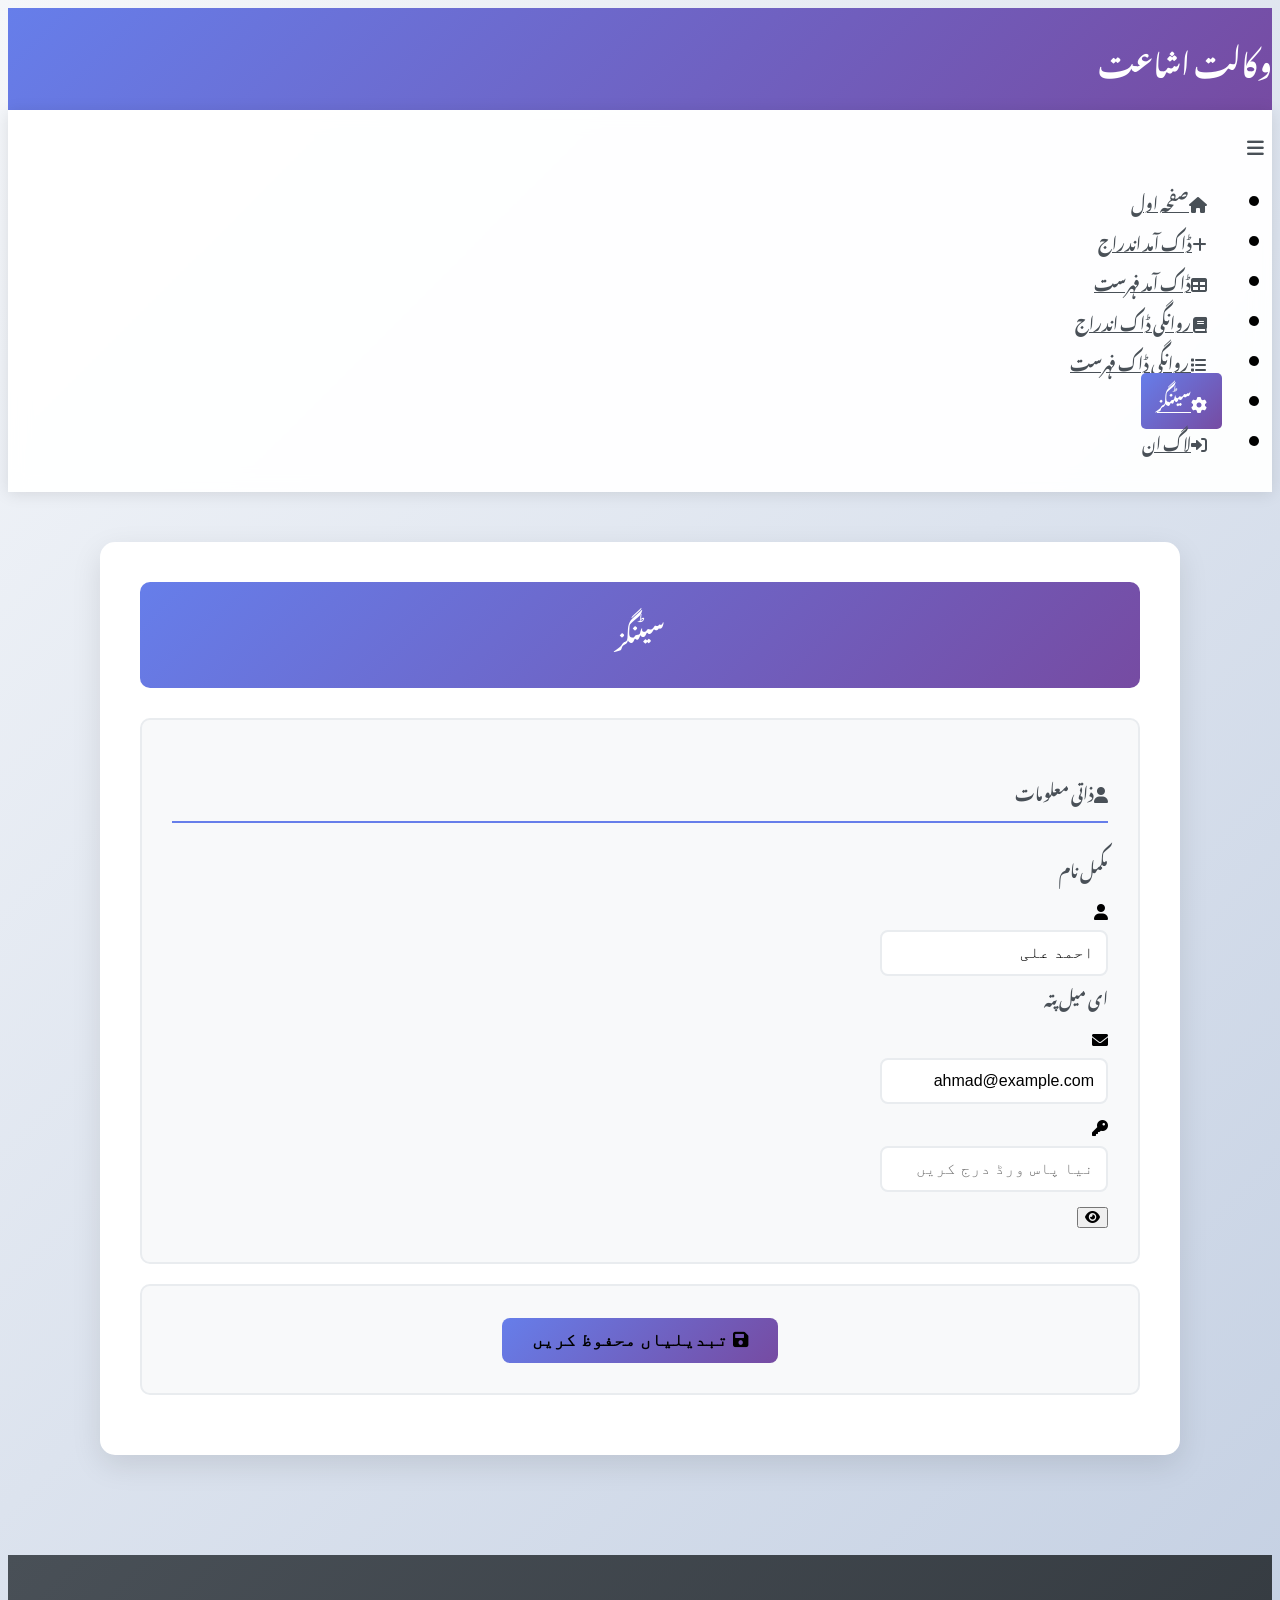
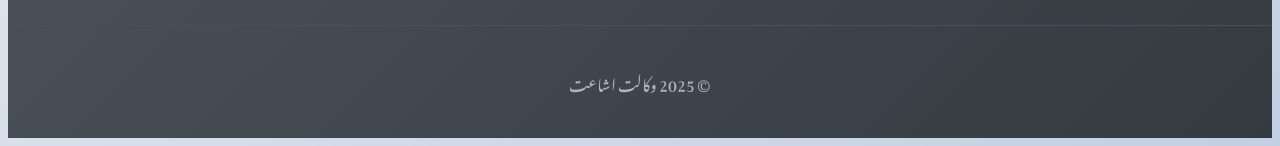
<file: settings.html>
<!DOCTYPE html>
<html lang="ur" dir="rtl">
<head>
    <meta charset="UTF-8">
    <meta name="viewport" content="width=device-width, initial-scale=1.0">
    <title>سیٹنگز - اشاعت ڈیٹا ہب</title>
    
    <!-- Bootstrap 4 RTL CSS -->
    <link rel="stylesheet" href="https://cdn.rtlcss.com/bootstrap/v4.5.3/css/bootstrap.min.css">
    
    <!-- Font Awesome for icons -->
    <link rel="stylesheet" href="https://cdnjs.cloudflare.com/ajax/libs/font-awesome/6.0.0/css/all.min.css">
    
    <!-- Jameel Noori Nastaleeq Font -->
    <link href="https://fonts.googleapis.com/css2?family=Noto+Nastaliq+Urdu:wght@400;700&display=swap" rel="stylesheet">
    
    <!-- Common Navbar CSS -->
    <link rel="stylesheet" href="css/navbar.css">
    
    <style>
        body {
            font-family: 'Noto Nastaliq Urdu', 'Jameel Noori Nastaleeq', serif;
            background: linear-gradient(135deg, #f5f7fa 0%, #c3cfe2 100%);
            direction: rtl;
            min-height: 100vh;
            display: flex;
            flex-direction: column;
        }
        
        
        /* Main Content */
        .main-content {
            flex: 1;
            padding: 30px 0;
        }
        
        .content-container {
            background: white;
            border-radius: 15px;
            box-shadow: 0 10px 30px rgba(0, 0, 0, 0.1);
            padding: 40px;
            margin: 20px auto;
            max-width: 1000px;
        }
        
        .page-header {
            background: linear-gradient(135deg, #667eea 0%, #764ba2 100%);
            color: white;
            padding: 25px;
            border-radius: 10px;
            text-align: center;
            margin-bottom: 30px;
        }
        
        .page-title {
            font-size: 1.4rem;
            font-weight: bold;
            margin: 0;
        }
        
        .settings-section {
            background: #f8f9fa;
            border-radius: 10px;
            padding: 30px;
            border: 2px solid #e9ecef;
            margin-bottom: 20px;
        }
        
        .settings-section h4 {
            color: #495057;
            margin-bottom: 25px;
            font-weight: bold;
            border-bottom: 2px solid #667eea;
            padding-bottom: 10px;
        }
        
        .form-control {
            border: 2px solid #e9ecef;
            border-radius: 8px;
            padding: 12px;
            font-size: 1rem;
            transition: all 0.3s ease;
            text-align: right;
        }
        
        .form-control:focus {
            border-color: #667eea;
            box-shadow: 0 0 0 0.2rem rgba(102, 126, 234, 0.25);
        }
        
        .form-label {
            font-weight: bold;
            color: #495057;
            margin-bottom: 8px;
        }
        
        .btn-primary {
            background: linear-gradient(135deg, #667eea 0%, #764ba2 100%);
            border: none;
            border-radius: 8px;
            padding: 12px 30px;
            font-size: 1.1rem;
            font-weight: bold;
            transition: all 0.3s ease;
        }
        
        .btn-primary:hover {
            transform: translateY(-2px);
            box-shadow: 0 5px 15px rgba(102, 126, 234, 0.4);
        }
        
        .btn-secondary {
            background: linear-gradient(135deg, #6c757d 0%, #495057 100%);
            border: none;
            border-radius: 8px;
            padding: 12px 30px;
            font-size: 1.1rem;
            font-weight: bold;
            transition: all 0.3s ease;
        }
        
        .btn-secondary:hover {
            transform: translateY(-2px);
            box-shadow: 0 5px 15px rgba(108, 117, 125, 0.4);
        }
        
        .btn-danger {
            background: linear-gradient(135deg, #dc3545 0%, #fd7e14 100%);
            border: none;
            border-radius: 8px;
            padding: 12px 30px;
            font-size: 1.1rem;
            font-weight: bold;
            transition: all 0.3s ease;
        }
        
        .btn-danger:hover {
            transform: translateY(-2px);
            box-shadow: 0 5px 15px rgba(220, 53, 69, 0.4);
        }
        
        .alert {
            border-radius: 8px;
            border: none;
        }
        
        .switch {
            position: relative;
            display: inline-block;
            width: 60px;
            height: 34px;
        }
        
        .switch input {
            opacity: 0;
            width: 0;
            height: 0;
        }
        
        .slider {
            position: absolute;
            cursor: pointer;
            top: 0;
            left: 0;
            right: 0;
            bottom: 0;
            background-color: #ccc;
            transition: .4s;
            border-radius: 34px;
        }
        
        .slider:before {
            position: absolute;
            content: "";
            height: 26px;
            width: 26px;
            left: 4px;
            bottom: 4px;
            background-color: white;
            transition: .4s;
            border-radius: 50%;
        }
        
        input:checked + .slider {
            background-color: #667eea;
        }
        
        input:checked + .slider:before {
            transform: translateX(26px);
        }
        
        /* Footer Styles */
        .footer {
            background: linear-gradient(135deg, #495057 0%, #343a40 100%);
            color: white;
            padding: 40px 0 20px;
            margin-top: 50px;
        }
        
        .footer-bottom {
            border-top: 1px solid #495057;
            padding-top: 20px;
            margin-top: 30px;
            text-align: center;
            color: #adb5bd;
        }
        
        @media (max-width: 768px) {
            .content-container {
                margin: 10px;
                padding: 20px;
            }
            
            .page-title {
                font-size: 1rem;
            }
            
            .site-title {
                font-size: 1.4rem;
            }
        }
    </style>
</head>
<body>
    <!-- Navbar Container -->
    <div id="navbar-container"></div>

    <!-- Main Content -->
    <main class="main-content">
        <div class="container">
            <div class="content-container">
                <!-- Page Header -->
                <div class="page-header">
                    <h1 class="page-title">سیٹنگز</h1>
                </div>
                
                <!-- Personal Information Section -->
                <div class="settings-section">
                    <h4><i class="fas fa-user ml-2"></i>ذاتی معلومات</h4>
                    <form id="personalInfoForm" novalidate>
                        <!-- Full Name Field -->
                        <div class="form-group">
                            <label for="fullName" class="form-label">مکمل نام</label>
                            <div class="input-group">
                                <div class="input-group-prepend">
                                    <span class="input-group-text"><i class="fas fa-user"></i></span>
                                </div>
                                <input type="text" class="form-control" id="fullName" name="fullName" placeholder="اپنا مکمل نام درج کریں" required>
                            </div>
                        </div>

                        <!-- Email -->
                        <div class="form-group">
                            <label for="email" class="form-label">ای میل پتہ</label>
                            <div class="input-group">
                                <div class="input-group-prepend">
                                    <span class="input-group-text"><i class="fas fa-envelope"></i></span>
                                </div>
                                <input type="email" class="form-control" id="email" name="email" placeholder="اپنا ای میل پتہ درج کریں" required>
                            </div>
                        </div>
                        <div class="input-group">
                            <div class="input-group-prepend">
                                <span class="input-group-text"><i class="fas fa-key"></i></span>
                            </div>
                            <input type="password" class="form-control" id="newPassword" name="newPassword" placeholder="نیا پاس ورڈ درج کریں" minlength="8">
                            <div class="input-group-append">
                                <button class="btn btn-outline-secondary" type="button" id="toggleNewPassword">
                                    <i class="fas fa-eye"></i>
                                </button>
                            </div>
                        </div>
                    </form>
                </div>

             

                
                <div class="settings-section" style="text-align: center;">
                    <div class="row">
                            <button type="button" class="btn btn-primary btn-block" id="saveSettings" >
                                <i class="fas fa-save mr-2"></i> تبدیلیاں محفوظ کریں
                            </button>
                      
                    </div>
                   
                </div>
            </div>
        </div>
    </main>

    <!-- Footer -->
    <footer class="footer">
        <div class="container">
            <div class="footer-bottom">
                <p>&copy; 2025 وکالت اشاعت</p>
            </div>
        </div>
    </footer>

    <!-- Bootstrap 4 JS -->
    <script src="https://cdn.jsdelivr.net/npm/jquery@3.5.1/dist/jquery.slim.min.js"></script>
    <script src="https://cdn.jsdelivr.net/npm/bootstrap@4.6.2/dist/js/bootstrap.bundle.min.js"></script>
    
    <!-- Custom JavaScript -->
    <script>
        $(document).ready(function() {
            // Toggle new password visibility
            $('#toggleNewPassword').click(function() {
                const passwordField = $('#newPassword');
                const eyeIcon = $(this).find('i');
                
                if (passwordField.attr('type') === 'password') {
                    passwordField.attr('type', 'text');
                    eyeIcon.removeClass('fa-eye').addClass('fa-eye-slash');
                } else {
                    passwordField.attr('type', 'password');
                    eyeIcon.removeClass('fa-eye-slash').addClass('fa-eye');
                }
            });
            
            // Load current settings (simulate loading from server)
            loadCurrentSettings();
            
            // Save settings
            $('#saveSettings').click(function() {
                saveAllSettings();
            });
            
            // Cancel settings
            $('#cancelSettings').click(function() {
                if (confirm('کیا آپ واقعی تبدیلیاں رد کرنا چاہتے ہیں؟')) {
                    loadCurrentSettings();
                    $('.form-control').removeClass('is-invalid is-valid');
                }
            });
            
            // Delete account
            $('#deleteAccount').click(function() {
                if (confirm('خبردار: یہ عمل واپس نہیں ہو سکتا۔ کیا آپ واقعی اپنا اکاؤنٹ ڈیلیٹ کرنا چاہتے ہیں؟')) {
                    // Here you would typically send delete request to server
                    alert('اکاؤنٹ ڈیلیٹ کرنے کی درخواست بھیج دی گئی ہے۔');
                }
            });
            
            // Remove validation classes on input
            $('.form-control').on('input', function() {
                $(this).removeClass('is-invalid is-valid');
            });
        });
        
        function loadCurrentSettings() {
            // Simulate loading current user settings
            // In a real application, this would be loaded from the server
            const currentSettings = {
                fullName: 'احمد علی',
                email: 'ahmad@example.com'
            };
            
            // Populate form fields
            $('#fullName').val(currentSettings.fullName);
            $('#email').val(currentSettings.email);
        }
        
        function saveAllSettings() {
            let isValid = true;
            
            // Validate Personal Information
            const fullName = $('#fullName').val();
            if (!fullName || fullName.trim().length < 2) {
                $('#fullName').addClass('is-invalid');
                isValid = false;
            } else {
                $('#fullName').removeClass('is-invalid').addClass('is-valid');
            }
            
            // Email validation
            const email = $('#email').val();
            const emailRegex = /^[^\s@]+@[^\s@]+\.[^\s@]+$/;
            
            if (!email || !emailRegex.test(email)) {
                $('#email').addClass('is-invalid');
                isValid = false;
            } else {
                $('#email').removeClass('is-invalid').addClass('is-valid');
            }
            
            // Password validation
            const newPassword = $('#newPassword').val();
            const confirmNewPassword = $('#confirmNewPassword').val();
            
            if (newPassword) {
                // New password validation
                if (newPassword.length < 8) {
                    $('#newPassword').addClass('is-invalid');
                    isValid = false;
                } else {
                    $('#newPassword').removeClass('is-invalid').addClass('is-valid');
                }
                
                // Confirm password validation
                if (confirmNewPassword !== newPassword) {
                    $('#confirmNewPassword').addClass('is-invalid');
                    alert('نیا پاس ورڈ اور تصدیقی پاس ورڈ میں فرق ہے۔');
                    isValid = false;
                } else {
                    $('#confirmNewPassword').removeClass('is-invalid').addClass('is-valid');
                }
            }
            
            if (isValid) {
                // Gather all settings
                const settings = {
                    personalInfo: {
                        fullName: $('#fullName').val(),
                        email: $('#email').val()
                    }
                };
                
                // Add password change if needed
                if (newPassword) {
                    settings.passwordChange = {
                        newPassword: newPassword
                    };
                }
                
                // Here you would typically send the data to your server
                console.log('محفوظ ہونے والی سیٹنگز:', settings);
                
                // Show success message
                alert('سیٹنگز کامیابی سے محفوظ ہو گئیں!');
                
                // Clear password fields
                $('#newPassword, #confirmNewPassword').val('');
                $('.form-control').removeClass('is-valid is-invalid');
            }
        }
    </script>
    
    <!-- Common Navbar JS -->
    <script src="js/navbar.js"></script>
    <script>
        loadNavbar('settings');
    </script>
</body>
</html>
</file>
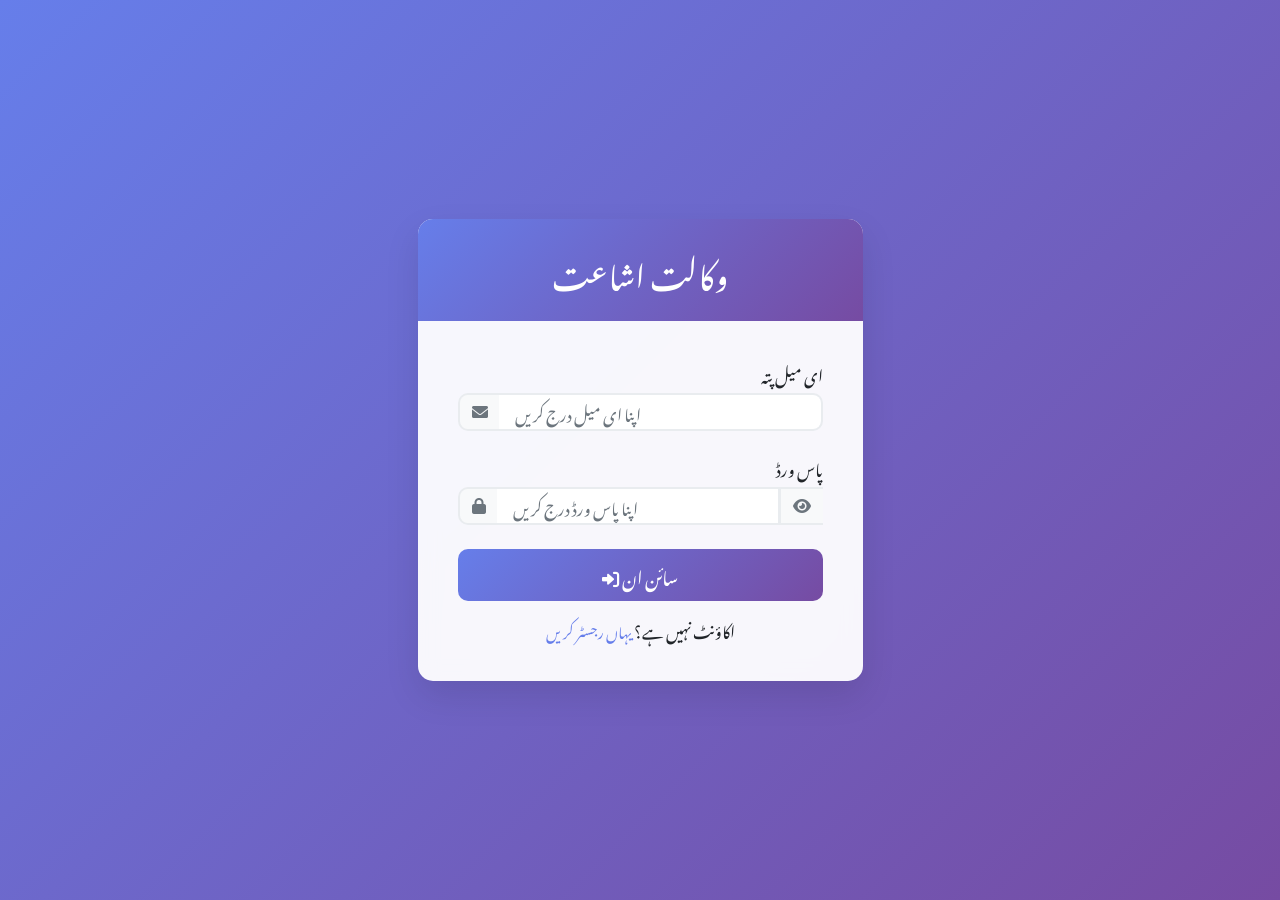
<file: signin.html>
<!DOCTYPE html>
<html lang="en">
<head>
    <meta charset="UTF-8">
    <meta name="viewport" content="width=device-width, initial-scale=1.0">
    <title>Sign In - Ishaat DataHub</title>
    
    <!-- Bootstrap 4 CSS -->
    <link rel="stylesheet" href="https://cdn.jsdelivr.net/npm/bootstrap@4.6.2/dist/css/bootstrap.min.css">
    
    <!-- Font Awesome for icons -->
    <link rel="stylesheet" href="https://cdnjs.cloudflare.com/ajax/libs/font-awesome/6.0.0/css/all.min.css">
    
    <!-- Jameel Noori Nastaleeq Font -->
    <link href="https://fonts.googleapis.com/css2?family=Noto+Nastaliq+Urdu:wght@400;700&display=swap" rel="stylesheet">
    
    <!-- Common Navbar CSS -->
    <link rel="stylesheet" href="css/navbar.css">
    
    <!-- Custom CSS -->
    <style>
        body {
            background: linear-gradient(135deg, #667eea 0%, #764ba2 100%);
            min-height: 100vh;
            display: flex;
            align-items: center;
            font-family: 'Noto Nastaliq Urdu', 'Jameel Noori Nastaleeq', serif;
        }
        
        .signin-container {
            background: rgba(255, 255, 255, 0.95);
            border-radius: 15px;
            box-shadow: 0 15px 35px rgba(0, 0, 0, 0.1);
            overflow: hidden;
            backdrop-filter: blur(10px);
        }
        
        .signin-header {
            background: linear-gradient(135deg, #667eea 0%, #764ba2 100%);
            color: white;
            padding: 2rem;
            text-align: center;
        }
        
        .signin-header h2 {
            margin: 0;
            font-weight: 400;
            font-family: 'Noto Nastaliq Urdu', 'Jameel Noori Nastaleeq', serif;
            font-size: 2rem;
        }
        
        .signin-header p {
            margin: 0.5rem 0 0 0;
            opacity: 0.9;
        }
        
        .signin-form {
            padding: 2.5rem;
        }
        
        .form-group {
            margin-bottom: 1.5rem;
        }
        
        .form-label {
            text-align: right;
            direction: rtl;
            display: block;
            margin-bottom: 0.5rem;
        }
        
        .form-control {
            border: 2px solid #e9ecef;
            border-radius: 10px;
            padding: 0.75rem 1rem;
            font-size: 1rem;
            transition: all 0.3s ease;
        }
        
        .form-control:focus {
            border-color: #667eea;
            box-shadow: 0 0 0 0.2rem rgba(102, 126, 234, 0.25);
        }
        
        .input-group-text {
            background: #f8f9fa;
            border: 2px solid #e9ecef;
            border-right: none;
            border-radius: 10px 0 0 10px;
            color: #6c757d;
        }
        
        .input-group .form-control {
            border-left: none;
            border-radius: 0 10px 10px 0;
        }
        
        .input-group:focus-within .input-group-text {
            border-color: #667eea;
            background: #e7f0ff;
        }
        
        .btn-signin {
            background: linear-gradient(135deg, #667eea 0%, #764ba2 100%);
            border: none;
            border-radius: 10px;
            padding: 0.75rem 2rem;
            font-size: 1.1rem;
            font-weight: 500;
            transition: all 0.3s ease;
            width: 100%;
        }
        
        .btn-signin:hover {
            transform: translateY(-2px);
            box-shadow: 0 10px 20px rgba(102, 126, 234, 0.3);
        }
        
        .forgot-password {
            color: #667eea;
            text-decoration: none;
            font-size: 0.9rem;
            transition: color 0.3s ease;
        }
        
        .forgot-password:hover {
            color: #764ba2;
            text-decoration: none;
        }
        
        
        @media (max-width: 576px) {
            .signin-form {
                padding: 1.5rem;
            }
            
            .signin-header {
                padding: 1.5rem;
            }
        }
    </style>
</head>
<body>
    <div class="container">
        <div class="row justify-content-center">
            <div class="col-md-6 col-lg-5">
                <div class="signin-container">
                    <!-- Header -->
                    <div class="signin-header">
                        <h2>وکالت اشاعت</h2>
                    </div>
                    
                    <!-- Sign In Form -->
                    <div class="signin-form">
                        <form id="signinForm" novalidate>
                            <!-- Email Input -->
                            <div class="form-group">
                                <label for="email" class="form-label">ای میل پتہ</label>
                                <div class="input-group">
                                    <div class="input-group-prepend">
                                        <span class="input-group-text">
                                            <i class="fas fa-envelope"></i>
                                        </span>
                                    </div>
                                    <input type="email" class="form-control" id="email" name="email" 
                                           placeholder="اپنا ای میل درج کریں" required>
                                </div>
                                <div class="invalid-feedback">
                                    براہ کرم صحیح ای میل پتہ درج کریں۔
                                </div>
                            </div>
                            
                            <!-- Password Input -->
                            <div class="form-group">
                                <label for="password" class="form-label">پاس ورڈ</label>
                                <div class="input-group">
                                    <div class="input-group-prepend">
                                        <span class="input-group-text">
                                            <i class="fas fa-lock"></i>
                                        </span>
                                    </div>
                                    <input type="password" class="form-control" id="password" name="password" 
                                           placeholder="اپنا پاس ورڈ درج کریں" required>
                                    <div class="input-group-append">
                                        <span class="input-group-text" id="togglePassword" style="cursor: pointer;">
                                            <i class="fas fa-eye" id="eyeIcon"></i>
                                        </span>
                                    </div>
                                </div>
                                <div class="invalid-feedback">
                                    پاس ورڈ کم از کم 6 حروف کا ہونا چاہیے۔
                                </div>
                            </div>
                            
                            <!-- Remember Me & Forgot Password -->
                           
                            <!-- Sign In Button -->
                            <button type="submit" class="btn btn-primary btn-signin">
                                <i class="fas fa-sign-in-alt me-2"></i> سائن ان 
                            </button>
                            
                            <!-- Signup Link -->
                            <div class="text-center mt-3">
                                <p class="mb-0">اکاؤنٹ نہیں ہے؟ <a href="signup.html" class="forgot-password">یہاں رجسٹر کریں</a></p>
                            </div>
                        </form>
                    </div>
                </div>
            </div>
        </div>
    </div>
    
    <!-- Bootstrap 4 JS -->
    <script src="https://cdn.jsdelivr.net/npm/jquery@3.5.1/dist/jquery.slim.min.js"></script>
    <script src="https://cdn.jsdelivr.net/npm/bootstrap@4.6.2/dist/js/bootstrap.bundle.min.js"></script>
    
    <!-- Custom JavaScript -->
    <script>
        $(document).ready(function() {
            // Toggle password visibility
            $('#togglePassword').click(function() {
                const passwordField = $('#password');
                const eyeIcon = $('#eyeIcon');
                
                if (passwordField.attr('type') === 'password') {
                    passwordField.attr('type', 'text');
                    eyeIcon.removeClass('fa-eye').addClass('fa-eye-slash');
                } else {
                    passwordField.attr('type', 'password');
                    eyeIcon.removeClass('fa-eye-slash').addClass('fa-eye');
                }
            });
            
            // Form validation
            $('#signinForm').submit(function(e) {
                e.preventDefault();
                
                let isValid = true;
                const form = this;
                
                // Email validation
                const email = $('#email').val();
                const emailRegex = /^[^\s@]+@[^\s@]+\.[^\s@]+$/;
                
                if (!email || !emailRegex.test(email)) {
                    $('#email').addClass('is-invalid');
                    isValid = false;
                } else {
                    $('#email').removeClass('is-invalid').addClass('is-valid');
                }
                
                // Password validation
                const password = $('#password').val();
                if (!password || password.length < 6) {
                    $('#password').addClass('is-invalid');
                    isValid = false;
                } else {
                    $('#password').removeClass('is-invalid').addClass('is-valid');
                }
                
                if (isValid) {
                    // Here you would typically send the data to your server
                    alert('ساین ان فارم کامیابی سے جمع ہوا!\nای میل: ' + email);
                    
                    // Reset form
                    form.reset();
                    $('.form-control').removeClass('is-valid is-invalid');
                }
            });
            
            // Remove validation classes on input
            $('.form-control').on('input', function() {
                $(this).removeClass('is-invalid is-valid');
            });
            
            
            // Forgot password handler
            $('.forgot-password').click(function(e) {
                const href = $(this).attr('href');
                if (href === 'signup.html') {
                    // Allow signup link to redirect normally
                    return true;
                } else {
                    // For forgot password link, show alert
                    e.preventDefault();
                    alert('پاس ورڈ ری سیٹ کرنے کے صفحے پر جائیں');
                }
            });
        });
    </script>
</body>
</html>
</file>
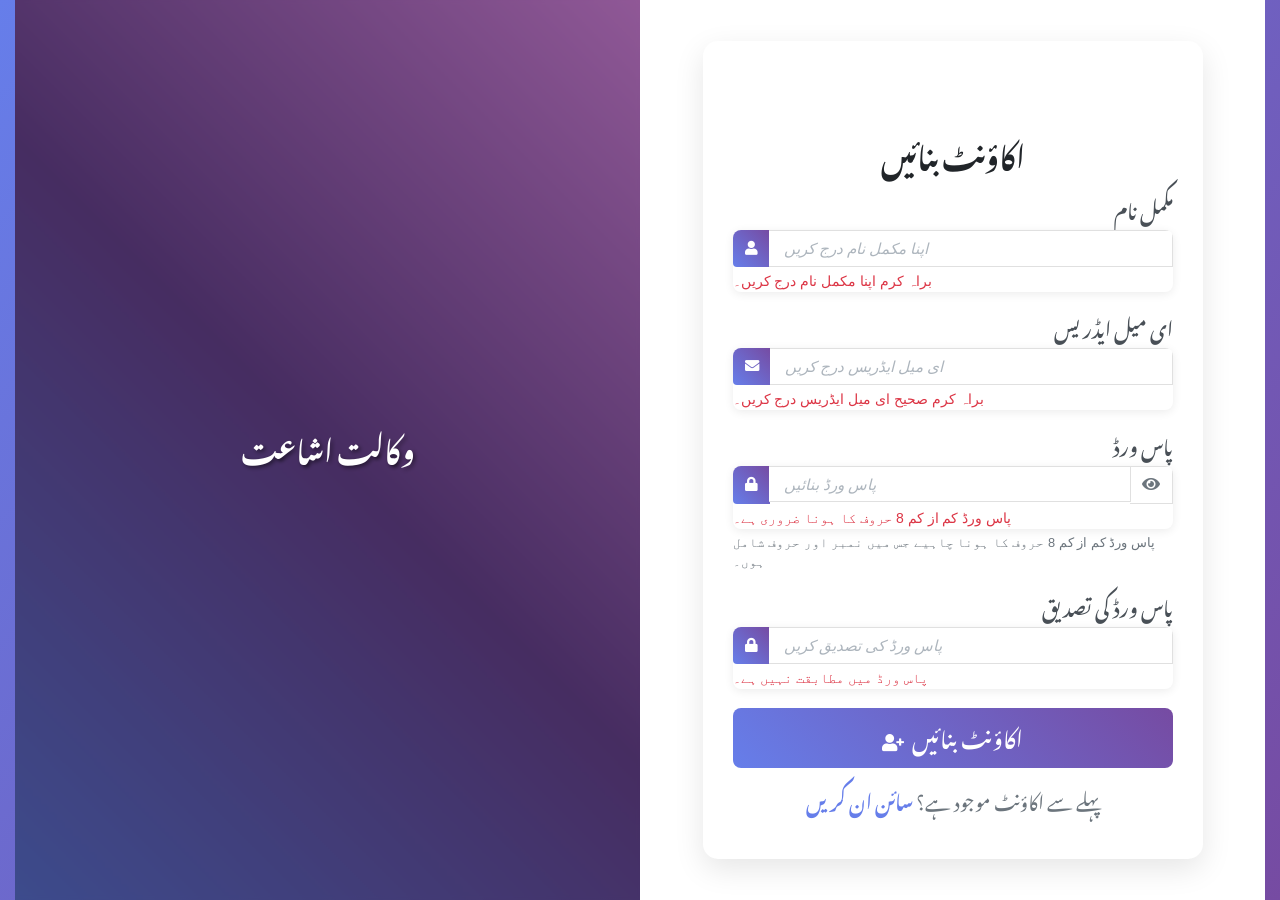
<file: signup.html>
<!DOCTYPE html>
<html lang="en">
<head>
    <meta charset="UTF-8">
    <meta name="viewport" content="width=device-width, initial-scale=1.0">
    <title>Sign Up - Ishaat DataHub</title>
    <!-- Bootstrap 4 CSS -->
    <link rel="stylesheet" href="https://stackpath.bootstrapcdn.com/bootstrap/4.5.2/css/bootstrap.min.css">
    <!-- Font Awesome for icons -->
    <link rel="stylesheet" href="https://cdnjs.cloudflare.com/ajax/libs/font-awesome/5.15.4/css/all.min.css">
    <!-- Jameel Noori Nastaleeq Font -->
    <link href="https://fonts.googleapis.com/css2?family=Noto+Nastaliq+Urdu:wght@400;700&display=swap" rel="stylesheet">
    <!-- Custom CSS -->
    <link rel="stylesheet" href="css/signup-style.css">
    <style>
        .urdu-text {
            font-family: 'Noto Nastaliq Urdu', 'Jameel Noori Nastaleeq', serif;
            font-size: 1.2em;
        }
        .urdu-heading {
            font-family: 'Noto Nastaliq Urdu', 'Jameel Noori Nastaleeq', serif;
            font-size: 1.8em;
        }
    </style>
</head>
<body>
    <div class="container-fluid">
        <div class="row no-gutters">
            <!-- Left side - Image/Branding -->
            <div class="col-md-6 d-none d-md-block bg-image">
                <div class="signup-overlay">
                    <div class="text-center text-white p-5">
                        <h2 class="display-4 font-weight-bold urdu-heading">وکالت اشاعت</h2>
                    </div>
                </div>
            </div>
            
            <!-- Right side - Sign Up Form -->
            <div class="col-md-6">
                <div class="signup-form-container">
                    <div class="signup-form">
                        <div class="text-center mb-4">
                            <i class="fas fa-user-plus fa-3x text-primary mb-3"></i>
                            <h2 class="font-weight-bold urdu-heading">اکاؤنٹ بنائیں</h2>
                        </div>

                        <form id="signupForm" novalidate>
                            <!-- Full Name Field -->
                            <div class="form-group">
                                <label for="fullName" class="urdu-text">مکمل نام</label>
                                <div class="input-group">
                                    <div class="input-group-prepend">
                                        <span class="input-group-text"><i class="fas fa-user"></i></span>
                                    </div>
                                    <input type="text" class="form-control" id="fullName" name="fullName" placeholder="اپنا مکمل نام درج کریں" required>
                                    <div class="invalid-feedback">
                                        براہ کرم اپنا مکمل نام درج کریں۔
                                    </div>
                                </div>
                            </div>

                            <!-- Email -->
                            <div class="form-group">
                                <label for="email" class="urdu-text">ای میل ایڈریس</label>
                                <div class="input-group">
                                    <div class="input-group-prepend">
                                        <span class="input-group-text"><i class="fas fa-envelope"></i></span>
                                    </div>
                                    <input type="email" class="form-control" id="email" name="email" placeholder="ای میل ایڈریس درج کریں" required>
                                    <div class="invalid-feedback">
                                        براہ کرم صحیح ای میل ایڈریس درج کریں۔
                                    </div>
                                </div>
                            </div>

                            <!-- Password -->
                            <div class="form-group">
                                <label for="password" class="urdu-text">پاس ورڈ</label>
                                <div class="input-group">
                                    <div class="input-group-prepend">
                                        <span class="input-group-text"><i class="fas fa-lock"></i></span>
                                    </div>
                                    <input type="password" class="form-control" id="password" name="password" placeholder="پاس ورڈ بنائیں" required minlength="8">
                                    <div class="input-group-append">
                                        <button class="btn btn-outline-secondary" type="button" id="togglePassword">
                                            <i class="fas fa-eye"></i>
                                        </button>
                                    </div>
                                    <div class="invalid-feedback">
                                        پاس ورڈ کم از کم 8 حروف کا ہونا ضروری ہے۔
                                    </div>
                                </div>
                                <small class="form-text text-muted">
                                    پاس ورڈ کم از کم 8 حروف کا ہونا چاہیے جس میں نمبر اور حروف شامل ہوں۔
                                </small>
                            </div>

                            <!-- Confirm Password -->
                            <div class="form-group">
                                <label for="confirmPassword" class="urdu-text">پاس ورڈ کی تصدیق</label>
                                <div class="input-group">
                                    <div class="input-group-prepend">
                                        <span class="input-group-text"><i class="fas fa-lock"></i></span>
                                    </div>
                                    <input type="password" class="form-control" id="confirmPassword" name="confirmPassword" placeholder="پاس ورڈ کی تصدیق کریں" required>
                                    <div class="invalid-feedback">
                                        پاس ورڈ میں مطابقت نہیں ہے۔
                                    </div>
                                </div>
                            </div>

                            <!-- Submit Button -->
                            <button type="submit" class="btn btn-primary btn-block btn-lg mb-3">
                                <i class="fas fa-user-plus mr-2"></i><span class="urdu-text">اکاؤنٹ بنائیں</span>
                            </button>

                            <!-- Sign In Link -->
                            <div class="text-center">
                                <p class="text-muted urdu-text">پہلے سے اکاؤنٹ موجود ہے؟ <a href="signin.html" class="text-primary font-weight-bold">سائن ان کریں</a></p>
                            </div>
                        </form>
                    </div>
                </div>
                    </div>
                </div>
            </div>
        </div>
    </div>

    <!-- Bootstrap 4 JS and dependencies -->
    <script src="https://code.jquery.com/jquery-3.5.1.slim.min.js"></script>
    <script src="https://cdn.jsdelivr.net/npm/popper.js@1.16.1/dist/umd/popper.min.js"></script>
    <script src="https://stackpath.bootstrapcdn.com/bootstrap/4.5.2/js/bootstrap.min.js"></script>
    <!-- Custom JS -->
    <script src="js/signup-script.js"></script>
    
    <!-- Add redirect functionality -->
    <script>
        $(document).ready(function() {
            // Override form submission to add redirect
            $('#signupForm').on('submit', function(e) {
                e.preventDefault();
                
                // Get form data
                const fullName = $('#fullName').val().trim();
                const email = $('#email').val().trim();
                const password = $('#password').val();
                const confirmPassword = $('#confirmPassword').val();
                
                // Basic validation
                let isValid = true;
                
                // Full name validation
                if (!fullName) {
                    $('#fullName').addClass('is-invalid');
                    isValid = false;
                } else {
                    $('#fullName').removeClass('is-invalid');
                }
                
                // Email validation
                const emailRegex = /^[^\s@]+@[^\s@]+\.[^\s@]+$/;
                if (!email || !emailRegex.test(email)) {
                    $('#email').addClass('is-invalid');
                    isValid = false;
                } else {
                    $('#email').removeClass('is-invalid');
                }
                
                // Password validation
                if (!password || password.length < 8) {
                    $('#password').addClass('is-invalid');
                    isValid = false;
                } else {
                    $('#password').removeClass('is-invalid');
                }
                
                // Confirm password validation
                if (password !== confirmPassword) {
                    $('#confirmPassword').addClass('is-invalid');
                    isValid = false;
                } else {
                    $('#confirmPassword').removeClass('is-invalid');
                }
                
                if (isValid) {
                    // Show success message
                    alert('اکاؤنٹ کامیابی سے بن گیا! سائن ان صفحے پر بھیجا جا رہا ہے...');
                    
                    // Redirect to signin page after a short delay
                    setTimeout(function() {
                        window.location.href = 'signin.html';
                    }, 1000);
                }
            });
        });
    </script>
</body>
</html>
</file>
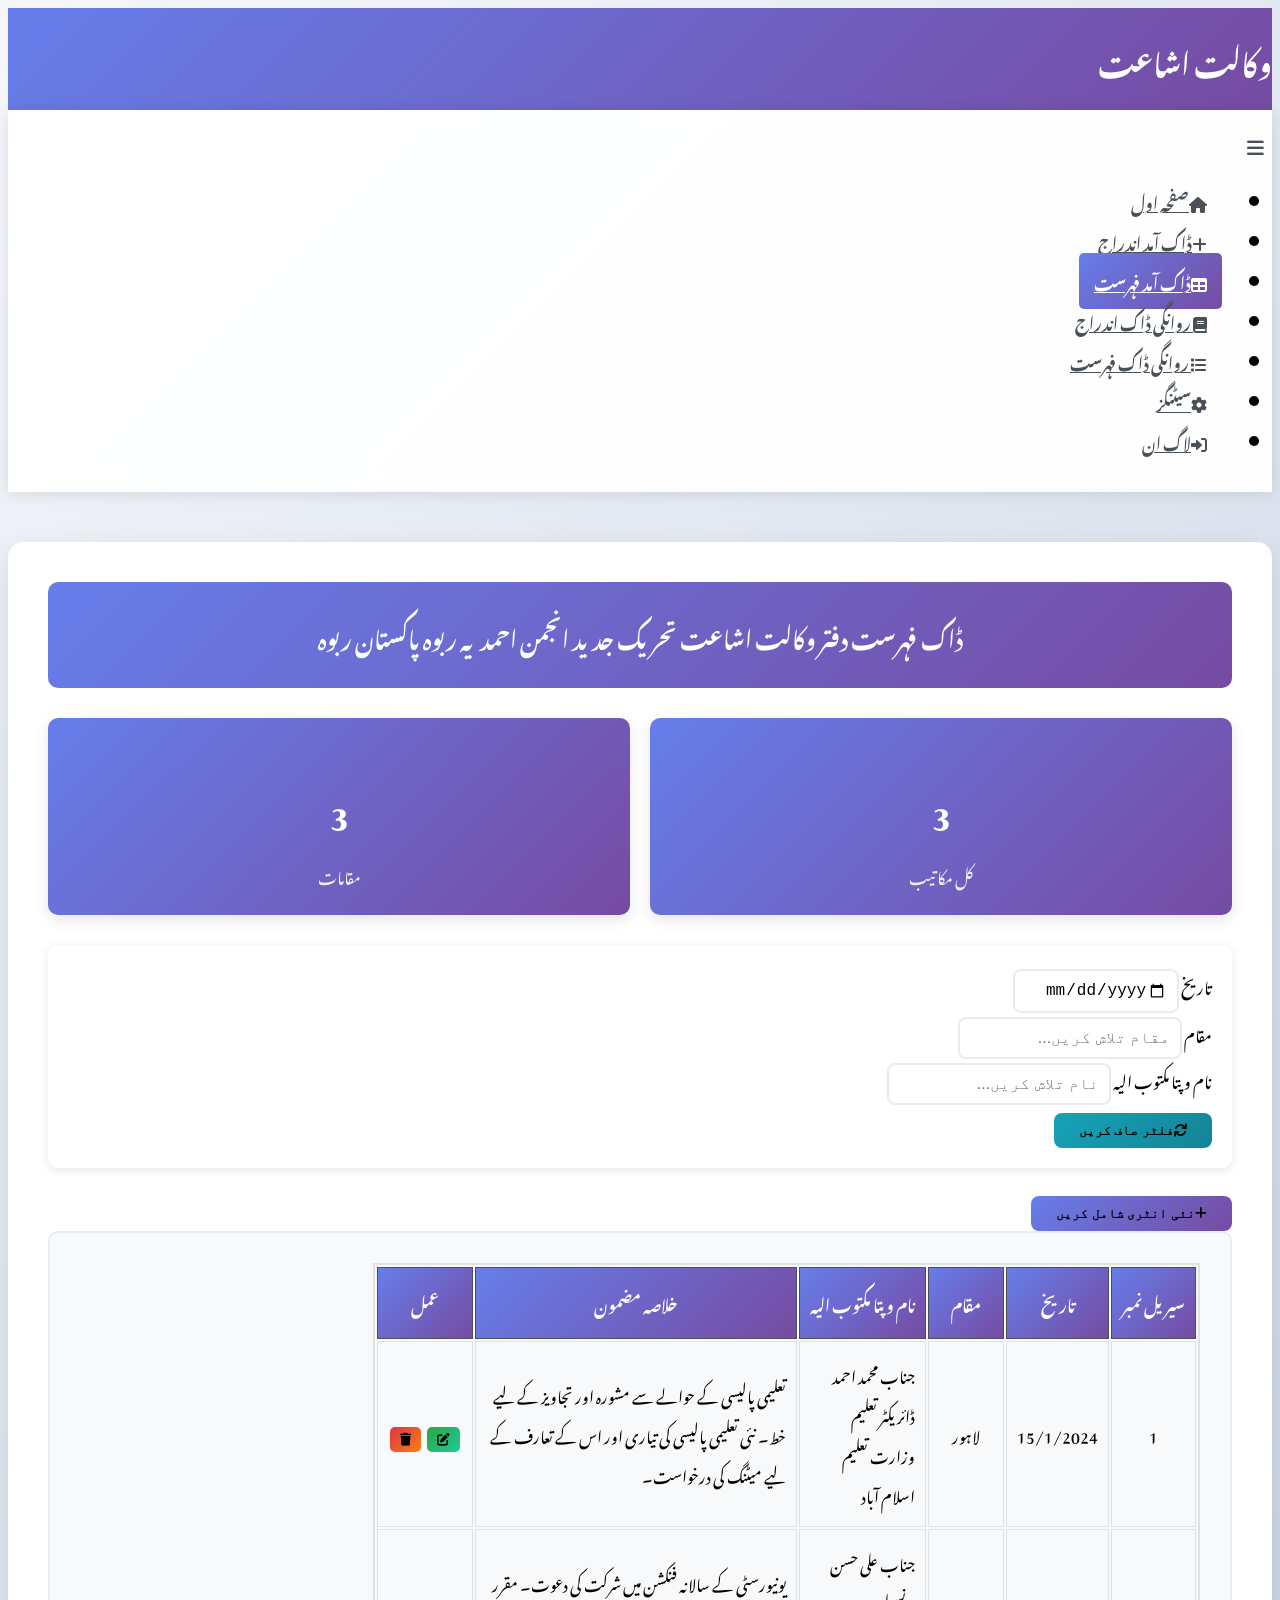
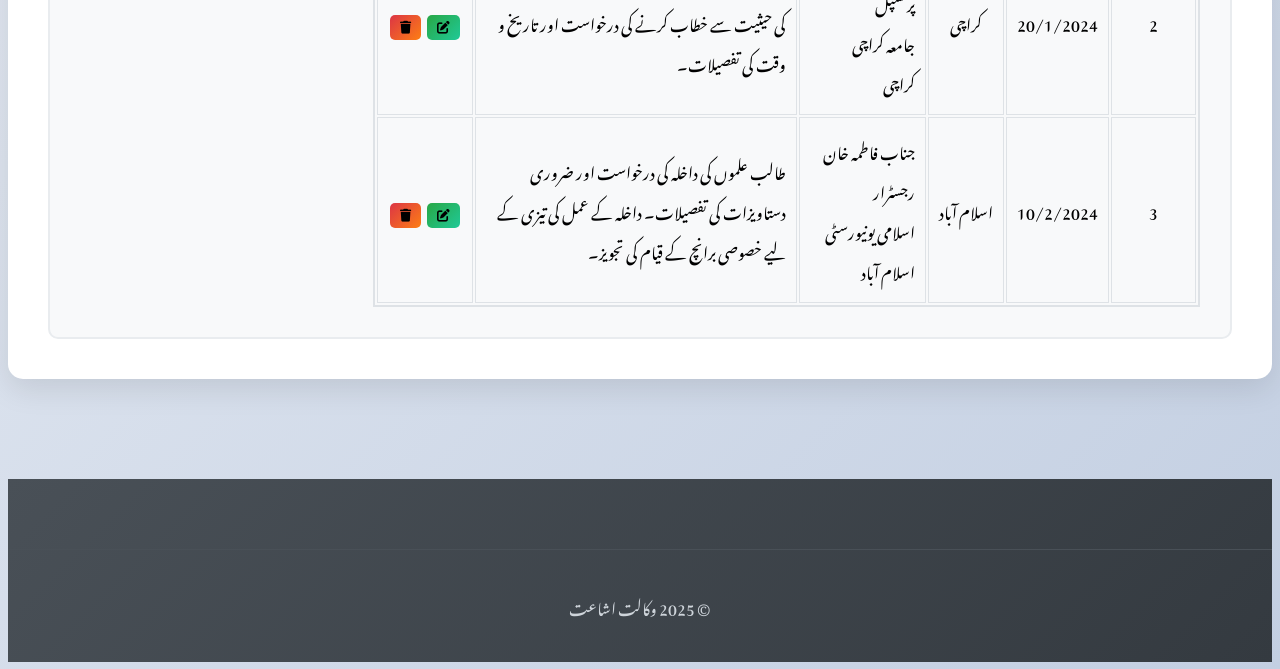
<file: view-data.html>
<!DOCTYPE html>
<html lang="ur" dir="rtl">
<head>
    <meta charset="UTF-8">
    <meta name="viewport" content="width=device-width, initial-scale=1.0">
    <title>ڈیٹا دیکھیں - اشاعت ڈیٹا ہب</title>
    
    <!-- Bootstrap 4 RTL CSS -->
    <link rel="stylesheet" href="https://cdn.rtlcss.com/bootstrap/v4.5.3/css/bootstrap.min.css">
    
    <!-- Font Awesome for icons -->
    <link rel="stylesheet" href="https://cdnjs.cloudflare.com/ajax/libs/font-awesome/6.0.0/css/all.min.css">
    
    <!-- Jameel Noori Nastaleeq Font -->
    <link href="https://fonts.googleapis.com/css2?family=Noto+Nastaliq+Urdu:wght@400;700&display=swap" rel="stylesheet">
    
    <!-- Common Navbar CSS -->
    <link rel="stylesheet" href="css/navbar.css">
    
    <style>
        body {
            font-family: 'Noto Nastaliq Urdu', 'Jameel Noori Nastaleeq', serif;
            background: linear-gradient(135deg, #f5f7fa 0%, #c3cfe2 100%);
            direction: rtl;
            min-height: 100vh;
            display: flex;
            flex-direction: column;
        }
        
        
        /* Main Content */
        .main-content {
            flex: 1;
            padding: 30px 0;
        }
        
        .content-container {
            background: white;
            border-radius: 15px;
            box-shadow: 0 10px 30px rgba(0, 0, 0, 0.1);
            padding: 40px;
            margin: 20px auto;
            max-width: 1400px;
        }
        
        .page-header {
            background: linear-gradient(135deg, #667eea 0%, #764ba2 100%);
            color: white;
            padding: 25px;
            border-radius: 10px;
            text-align: center;
            margin-bottom: 30px;
        }
        
        .page-title {
            font-size: 1.4rem;
            font-weight: bold;
            margin: 0;
        }
        
        .table-section {
            background: #f8f9fa;
            border-radius: 10px;
            padding: 30px;
            border: 2px solid #e9ecef;
        }
        
        .table-section h4 {
            color: #495057;
            margin-bottom: 25px;
            font-weight: bold;
            border-bottom: 2px solid #667eea;
            padding-bottom: 10px;
        }
        
        .table {
            border: 2px solid #dee2e6;
            margin-bottom: 0;
        }
        
        .table th {
            background: linear-gradient(135deg, #667eea 0%, #764ba2 100%);
            color: white;
            font-weight: bold;
            text-align: center;
            vertical-align: middle;
            border: 1px solid #495057;
            padding: 15px 10px;
            white-space: nowrap;
        }
        
        .table td {
            border: 1px solid #dee2e6;
            padding: 12px 10px;
            vertical-align: middle;
            text-align: center;
        }
        
        .table tbody tr:hover {
            background-color: #e3f2fd;
            transform: translateY(-1px);
            transition: all 0.3s ease;
        }
        
        .btn-success, .btn-danger {
            padding: 5px 10px;
            border-radius: 5px;
            font-size: 0.8rem;
            margin: 0 2px;
            transition: all 0.3s ease;
        }
        
        .btn-success {
            background: linear-gradient(135deg, #28a745 0%, #20c997 100%);
            border: none;
        }
        
        .btn-danger {
            background: linear-gradient(135deg, #dc3545 0%, #fd7e14 100%);
            border: none;
        }
        
        .btn-success:hover, .btn-danger:hover {
            transform: translateY(-2px);
            box-shadow: 0 3px 10px rgba(0, 0, 0, 0.2);
        }
        
        .btn-primary {
            background: linear-gradient(135deg, #667eea 0%, #764ba2 100%);
            border: none;
            border-radius: 8px;
            padding: 10px 25px;
            font-weight: bold;
            transition: all 0.3s ease;
        }
        
        .btn-primary:hover {
            transform: translateY(-2px);
            box-shadow: 0 5px 15px rgba(102, 126, 234, 0.4);
        }
        
        .btn-info {
            background: linear-gradient(135deg, #17a2b8 0%, #138496 100%);
            border: none;
            border-radius: 8px;
            padding: 10px 25px;
            font-weight: bold;
            transition: all 0.3s ease;
        }
        
        .btn-info:hover {
            transform: translateY(-2px);
            box-shadow: 0 5px 15px rgba(23, 162, 184, 0.4);
        }
        
        .stats-cards {
            display: flex;
            gap: 20px;
            margin-bottom: 30px;
        }
        
        .stat-card {
            background: linear-gradient(135deg, #667eea 0%, #764ba2 100%);
            color: white;
            padding: 20px;
            border-radius: 10px;
            text-align: center;
            flex: 1;
            box-shadow: 0 5px 15px rgba(0, 0, 0, 0.1);
        }
        
        .stat-card h3 {
            font-size: 2rem;
            font-weight: bold;
            margin-bottom: 5px;
        }
        
        .stat-card p {
            margin: 0;
            opacity: 0.9;
        }
        
        .search-section {
            background: white;
            padding: 20px;
            border-radius: 10px;
            margin-bottom: 20px;
            box-shadow: 0 2px 10px rgba(0, 0, 0, 0.1);
        }
        
        .search-input {
            border: 2px solid #e9ecef;
            border-radius: 8px;
            padding: 10px;
            font-size: 1rem;
            transition: all 0.3s ease;
            text-align: right;
        }
        
        .search-input:focus {
            border-color: #667eea;
            box-shadow: 0 0 0 0.2rem rgba(102, 126, 234, 0.25);
        }
        
        /* Footer Styles */
        .footer {
            background: linear-gradient(135deg, #495057 0%, #343a40 100%);
            color: white;
            padding: 40px 0 20px;
            margin-top: 50px;
        }
        
        .footer h5 {
            font-weight: bold;
            margin-bottom: 20px;
            color: #f8f9fa;
        }
        
        .footer p, .footer a {
            color: #ced4da;
            text-decoration: none;
            transition: color 0.3s ease;
        }
        
        .footer a:hover {
            color: white;
            text-decoration: none;
        }
        
        .footer-bottom {
            border-top: 1px solid #495057;
            padding-top: 20px;
            margin-top: 30px;
            text-align: center;
            color: #adb5bd;
        }
        
        .social-links a {
            display: inline-block;
            width: 40px;
            height: 40px;
            line-height: 40px;
            text-align: center;
            background: rgba(255, 255, 255, 0.1);
            border-radius: 50%;
            margin: 0 5px;
            transition: all 0.3s ease;
        }
        
        .social-links a:hover {
            background: #667eea;
            transform: translateY(-2px);
        }
        
        @media (max-width: 768px) {
            .content-container {
                margin: 10px;
                padding: 20px;
            }
            
            .page-title {
                font-size: 1rem;
            }
            
            .site-title {
                font-size: 1.4rem;
            }
            
            .table-responsive {
                font-size: 0.9rem;
            }
            
            .stats-cards {
                flex-direction: column;
            }
        }
    </style>
</head>
<body>
    <!-- Navbar Container -->
    <div id="navbar-container"></div>

    <!-- Main Content -->
    <main class="main-content">
        <div class="container-fluid">
            <div class="content-container">
                <!-- Page Header -->
                <div class="page-header">
                    <h1 class="page-title">ڈاک فہرست دفتر وکالت اشاعت تحریک جدید انجمن احمدیہ ربوہ پاکستان ربوہ</h1>
                </div>
                
                <!-- Statistics Cards -->
                <div class="stats-cards">
                    <div class="stat-card">
                        <h3 id="totalEntries">0</h3>
                        <p>کل مکاتیب</p>
                    </div>
                    <div class="stat-card">
                        <h3 id="totalLocations">0</h3>
                        <p>مقامات</p>
                    </div>
                </div>
                
                <!-- Search Section -->
                <div class="search-section">
                    <div class="row">
                        <div class="col-md-3">
                            <div class="form-group">
                                <label class="form-label">تاریخ</label>
                                <input type="date" class="form-control search-input" id="dateFilter" placeholder="تاریخ">
                            </div>
                        </div>
                        <div class="col-md-3">
                            <div class="form-group">
                                <label class="form-label">مقام</label>
                                <input type="text" class="form-control search-input" id="locationFilter" placeholder="مقام تلاش کریں...">
                            </div>
                        </div>
                        <div class="col-md-3">
                            <div class="form-group">
                                <label class="form-label">نام و پتا مکتوب الیہ</label>
                                <input type="text" class="form-control search-input" id="searchInput" placeholder="نام تلاش کریں...">
                            </div>
                        </div>
                    </div>
                    <div class="row">
                        <div class="col-md-12 text-center">
                            <button class="btn btn-info" onclick="clearFilters()">
                                <i class="fas fa-refresh ml-2"></i>فلٹر صاف کریں
                            </button>
                        </div>
                    </div>
                </div>
                
                <!-- Actions Bar -->
                <div class="d-flex justify-content-start align-items-center mb-4">
                    <div>
                        <button class="btn btn-primary" onclick="window.location.href='add-data.html'">
                            <i class="fas fa-plus ml-2"></i>نئی انٹری شامل کریں
                        </button>
                    </div>
                </div>
                
                <!-- Data Table -->
                <div class="table-section">
                    <div class="table-responsive">
                        <table class="table table-bordered table-hover">
                            <thead>
                                <tr>
                                    <th>سیریل نمبر</th>
                                    <th>تاریخ</th>
                                    <th>مقام</th>
                                    <th>نام و پتا مکتوب الیہ</th>
                                    <th>خلاصہ مضمون</th>
                                    <th>عمل</th>
                                </tr>
                            </thead>
                            <tbody id="dataTableBody">
                                <!-- Data will be loaded here -->
                            </tbody>
                        </table>
                    </div>
                    
                    <!-- Empty State -->
                    <div id="emptyState" class="text-center py-5" style="display: none;">
                        <i class="fas fa-database fa-3x text-muted mb-3"></i>
                        <h5 class="text-muted">کوئی ڈیٹا دستیاب نہیں</h5>
                        <p class="text-muted">نئی انٹری شامل کرنے کے لیے "نئی انٹری شامل کریں" پر کلک کریں</p>
                        <button class="btn btn-primary" onclick="window.location.href='add-data.html'">
                            <i class="fas fa-plus ml-2"></i>پہلی انٹری شامل کریں
                        </button>
                    </div>
                </div>
            </div>
        </div>
    </main>

    <!-- Footer -->
    <footer class="footer">
        <div class="container">
            <div class="footer-bottom">
                <p>&copy; 2025 وکالت اشاعت</p>
            </div>
        </div>
    </footer>

    <!-- Bootstrap 4 JS -->
    <script src="https://cdn.jsdelivr.net/npm/jquery@3.5.1/dist/jquery.slim.min.js"></script>
    <script src="https://cdn.jsdelivr.net/npm/bootstrap@4.6.2/dist/js/bootstrap.bundle.min.js"></script>
    
    <!-- Custom JavaScript -->
    <script>
        let allData = [];
        
        // Load data on page load
        $(document).ready(function() {
            loadData();
            updateStatistics();
            
            // Search functionality
            $('#searchInput').on('input', filterData);
            $('#locationFilter').on('input', filterData);
            $('#dateFilter').on('change', filterData);
        });
        
        // Load data from localStorage
        function loadData() {
            allData = JSON.parse(localStorage.getItem('correspondenceData') || '[]');
            
            // Add some sample data if none exists
            if (allData.length === 0) {
                allData = [
                    {
                        serialNumber: 1,
                        date: "2024-01-15",
                        location: "لاہور",
                        addressee: "جناب محمد احمد\nڈائریکٹر تعلیم\nوزارت تعلیم\nاسلام آباد",
                        contentSummary: "تعلیمی پالیسی کے حوالے سے مشورہ اور تجاویز کے لیے خط۔ نئی تعلیمی پالیسی کی تیاری اور اس کے تعارف کے لیے میٹنگ کی درخواست۔",
                        entryDate: "2024-01-15"
                    },
                    {
                        serialNumber: 2,
                        date: "2024-01-20",
                        location: "کراچی",
                        addressee: "جناب علی حسن\nپرنسپل\nجامعہ کراچی\nکراچی",
                        contentSummary: "یونیورسٹی کے سالانہ فنکشن میں شرکت کی دعوت۔ مقرر کی حیثیت سے خطاب کرنے کی درخواست اور تاریخ و وقت کی تفصیلات۔",
                        entryDate: "2024-01-20"
                    },
                    {
                        serialNumber: 3,
                        date: "2024-02-10",
                        location: "اسلام آباد",
                        addressee: "جناب فاطمہ خان\nرجسٹرار\nاسلامی یونیورسٹی\nاسلام آباد",
                        contentSummary: "طالب علموں کی داخلہ کی درخواست اور ضروری دستاویزات کی تفصیلات۔ داخلہ کے عمل کی تیزی کے لیے خصوصی برانچ کے قیام کی تجویز۔",
                        entryDate: "2024-02-10"
                    }
                ];
                localStorage.setItem('correspondenceData', JSON.stringify(allData));
            }
            
            displayData(allData);
        }
        
        // Display data in table
        function displayData(data) {
            const tbody = $('#dataTableBody');
            tbody.empty();
            
            if (data.length === 0) {
                $('#emptyState').show();
                $('.table-section table').hide();
                return;
            }
            
            $('#emptyState').hide();
            $('.table-section table').show();
            
            data.forEach((item, index) => {
                const row = `
                    <tr>
                        <td class="font-weight-bold">${index + 1}</td>
                        <td>${formatDate(item.date)}</td>
                        <td>${item.location}</td>
                        <td style="max-width: 200px; white-space: pre-line; text-align: right;">${item.addressee}</td>
                        <td style="max-width: 300px; white-space: pre-line; text-align: right;">${item.contentSummary}</td>
                        <td>
                            <button class="btn btn-sm btn-success" onclick="editRow(${index})" title="ایڈٹ کریں">
                                <i class="fas fa-edit"></i>
                            </button>
                            <button class="btn btn-sm btn-danger" onclick="deleteRow(${index})" title="ڈیلیٹ کریں">
                                <i class="fas fa-trash"></i>
                            </button>
                        </td>
                    </tr>
                `;
                tbody.append(row);
            });
        }
        
        // Filter data based on search, location, and date
        function filterData() {
            const searchTerm = $('#searchInput').val().toLowerCase();
            const locationFilter = $('#locationFilter').val();
            const dateFilter = $('#dateFilter').val();
            
            let filteredData = allData.filter(item => {
                const addresseeMatch = item.addressee.toLowerCase().includes(searchTerm);
                const locationMatch = locationFilter === '' || item.location.toLowerCase().includes(locationFilter.toLowerCase());
                
                // Date filtering - exact match
                let dateMatch = true;
                if (dateFilter) {
                    dateMatch = item.date === dateFilter;
                }
                
                return addresseeMatch && locationMatch && dateMatch;
            });
            
            displayData(filteredData);
        }
        
        // Clear all filters
        function clearFilters() {
            $('#searchInput').val('');
            $('#locationFilter').val('');
            $('#dateFilter').val('');
            displayData(allData);
        }
        
        // Update statistics
        function updateStatistics() {
            const currentDate = new Date();
            const currentMonth = currentDate.getMonth();
            const currentYear = currentDate.getFullYear();
            
            $('#totalEntries').text(allData.length);
            
            // Count entries from this month
            const thisMonthCount = allData.filter(item => {
                const itemDate = new Date(item.date);
                return itemDate.getMonth() === currentMonth && itemDate.getFullYear() === currentYear;
            }).length;
            $('#thisMonthCount').text(thisMonthCount);
            
            // Count entries from this year
            const thisYearCount = allData.filter(item => {
                const itemDate = new Date(item.date);
                return itemDate.getFullYear() === currentYear;
            }).length;
            $('#thisYearCount').text(thisYearCount);
            
            // Count unique locations
            const uniqueLocations = [...new Set(allData.map(item => item.location))].length;
            $('#totalLocations').text(uniqueLocations);
        }
        
        // Edit row function
        function editRow(index) {
            const item = allData[index];
            
            // Store edit data in localStorage for the add-data page
            localStorage.setItem('editingItem', JSON.stringify({...item, editIndex: index}));
            
            // Navigate to add-data page
            window.location.href = 'add-data.html';
        }
        
        // Delete row function
        function deleteRow(index) {
            const item = allData[index];
            
            if (confirm(`کیا آپ یقینی طور پر اس مکتوب کو ڈیلیٹ کرنا چاہتے ہیں؟`)) {
                allData.splice(index, 1);
                localStorage.setItem('correspondenceData', JSON.stringify(allData));
                
                loadData();
                updateStatistics();
                
                alert('انٹری کامیابی سے ڈیلیٹ ہو گئی');
            }
        }
        
        
        // Format date helper function
        function formatDate(dateString) {
            const date = new Date(dateString);
            return date.toLocaleDateString('ur-PK');
        }
    </script>
    
    <!-- Common Navbar JS -->
    <script src="js/navbar.js"></script>
    <script>
        loadNavbar('view-data');
    </script>
</body>
</html>
</file>
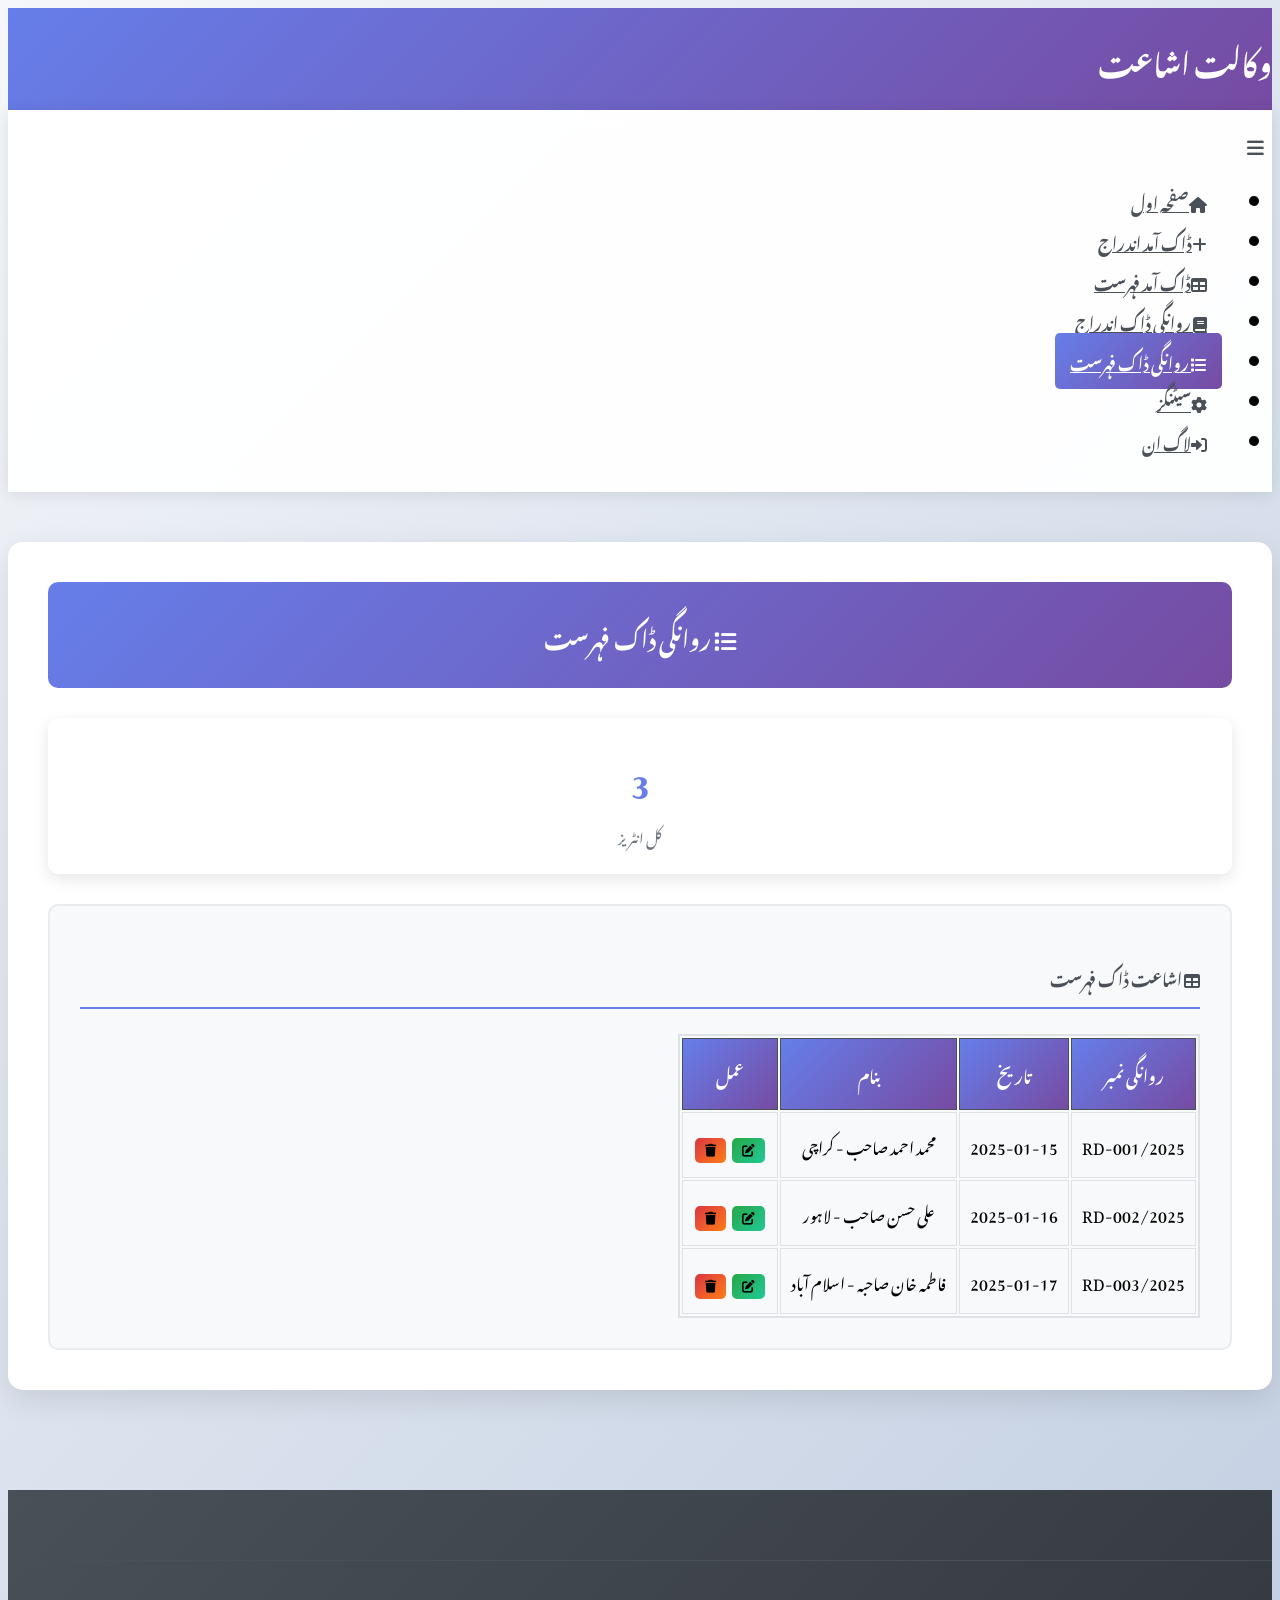
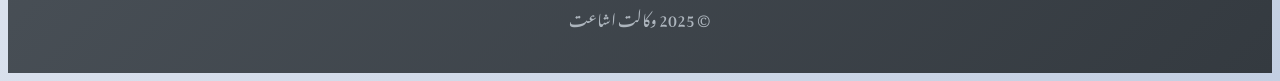
<file: view-ishaat-register.html>
<!DOCTYPE html>
<html lang="ur" dir="rtl">
<head>
    <meta charset="UTF-8">
    <meta name="viewport" content="width=device-width, initial-scale=1.0">
    <title>اشاعت رجسٹر دیکھیں - وکالت اشاعت</title>
    
    <!-- Bootstrap 4 RTL CSS -->
    <link rel="stylesheet" href="https://cdn.rtlcss.com/bootstrap/v4.5.3/css/bootstrap.min.css">
    
    <!-- Font Awesome for icons -->
    <link rel="stylesheet" href="https://cdnjs.cloudflare.com/ajax/libs/font-awesome/6.0.0/css/all.min.css">
    
    <!-- Jameel Noori Nastaleeq Font -->
    <link href="https://fonts.googleapis.com/css2?family=Noto+Nastaliq+Urdu:wght@400;700&display=swap" rel="stylesheet">
    
    <!-- Common Navbar CSS -->
    <link rel="stylesheet" href="css/navbar.css">
    
    <style>
        body {
            font-family: 'Noto Nastaliq Urdu', 'Jameel Noori Nastaleeq', serif;
            background: linear-gradient(135deg, #f5f7fa 0%, #c3cfe2 100%);
            direction: rtl;
            min-height: 100vh;
            display: flex;
            flex-direction: column;
        }
        
        
        /* Main Content */
        .main-content {
            flex: 1;
            padding: 30px 0;
        }
        
        .content-container {
            background: white;
            border-radius: 15px;
            box-shadow: 0 10px 30px rgba(0, 0, 0, 0.1);
            padding: 40px;
            margin: 20px auto;
            max-width: 1400px;
        }
        
        .page-header {
            background: linear-gradient(135deg, #667eea 0%, #764ba2 100%);
            color: white;
            padding: 25px;
            border-radius: 10px;
            text-align: center;
            margin-bottom: 30px;
        }
        
        .page-title {
            font-size: 1.4rem;
            font-weight: bold;
            margin: 0;
        }
        
        .table-section {
            background: #f8f9fa;
            border-radius: 10px;
            padding: 30px;
            border: 2px solid #e9ecef;
        }
        
        .table-section h4 {
            color: #495057;
            margin-bottom: 25px;
            font-weight: bold;
            border-bottom: 2px solid #667eea;
            padding-bottom: 10px;
        }
        
        .table {
            border: 2px solid #dee2e6;
            margin-bottom: 0;
        }
        
        .table th {
            background: linear-gradient(135deg, #667eea 0%, #764ba2 100%);
            color: white;
            font-weight: bold;
            text-align: center;
            vertical-align: middle;
            border: 1px solid #495057;
            padding: 15px 10px;
            white-space: nowrap;
        }
        
        .table td {
            border: 1px solid #dee2e6;
            padding: 12px 10px;
            vertical-align: middle;
            text-align: center;
        }
        
        .table tbody tr:hover {
            background-color: #e3f2fd;
            transform: translateY(-1px);
            transition: all 0.3s ease;
        }
        
        .btn-success, .btn-danger {
            padding: 5px 10px;
            border-radius: 5px;
            font-size: 0.8rem;
            margin: 0 2px;
            transition: all 0.3s ease;
        }
        
        .btn-success {
            background: linear-gradient(135deg, #28a745 0%, #20c997 100%);
            border: none;
        }
        
        .btn-danger {
            background: linear-gradient(135deg, #dc3545 0%, #fd7e14 100%);
            border: none;
        }
        
        .btn-success:hover, .btn-danger:hover {
            transform: translateY(-2px);
            box-shadow: 0 3px 10px rgba(0, 0, 0, 0.2);
        }
        
        .btn-primary {
            background: linear-gradient(135deg, #667eea 0%, #764ba2 100%);
            border: none;
            border-radius: 8px;
            padding: 10px 25px;
            font-weight: bold;
            transition: all 0.3s ease;
        }
        
        .btn-primary:hover {
            transform: translateY(-2px);
            box-shadow: 0 5px 15px rgba(102, 126, 234, 0.4);
        }
        
        .btn-info {
            background: linear-gradient(135deg, #17a2b8 0%, #138496 100%);
            border: none;
            border-radius: 8px;
            padding: 10px 25px;
            font-weight: bold;
            transition: all 0.3s ease;
        }
        
        .btn-info:hover {
            transform: translateY(-2px);
            box-shadow: 0 5px 15px rgba(23, 162, 184, 0.4);
        }
        
        .stats-cards {
            display: flex;
            gap: 20px;
            margin-bottom: 30px;
            flex-wrap: wrap;
        }
        
        .stat-card {
            background: white;
            border-radius: 10px;
            padding: 20px;
            box-shadow: 0 5px 15px rgba(0, 0, 0, 0.1);
            text-align: center;
            flex: 1;
            min-width: 200px;
        }
        
        .stat-number {
            font-size: 2rem;
            font-weight: bold;
            color: #667eea;
        }
        
        .stat-label {
            color: #6c757d;
            font-size: 0.9rem;
        }
        
        .form-control {
            border: 2px solid #e9ecef;
            border-radius: 8px;
            padding: 10px;
            transition: all 0.3s ease;
        }
        
        .form-control:focus {
            border-color: #667eea;
            box-shadow: 0 0 0 0.2rem rgba(102, 126, 234, 0.25);
        }
        
        /* Footer Styles */
        .footer {
            background: linear-gradient(135deg, #495057 0%, #343a40 100%);
            color: white;
            padding: 40px 0 20px;
            margin-top: 50px;
        }
        
        .footer-bottom {
            border-top: 1px solid #495057;
            padding-top: 20px;
            margin-top: 30px;
            text-align: center;
            color: #adb5bd;
        }
        
        .no-data {
            text-align: center;
            padding: 50px;
            color: #6c757d;
        }
        
        @media (max-width: 768px) {
            .content-container {
                margin: 10px;
                padding: 20px;
            }
            
            .table-section {
                padding: 20px;
            }
            
            .stats-cards {
                flex-direction: column;
            }
        }
    </style>
</head>
<body>
    <!-- Navbar Container -->
    <div id="navbar-container"></div>

    <!-- Main Content -->
    <main class="main-content">
        <div class="container">
            <div class="content-container">
                <!-- Page Header -->
                <div class="page-header">
                    <h1 class="page-title">
                        <i class="fas fa-list ml-2"></i>
                        روانگی ڈاک فہرست
                    </h1>
                </div>

                <!-- Statistics Cards -->
                <div class="stats-cards">
                    <div class="stat-card">
                        <div class="stat-number" id="totalEntries">0</div>
                        <div class="stat-label">کل انٹریز</div>
                    </div>
                </div>


                <!-- Table Section -->
                <div class="table-section">
                    <h4>
                        <i class="fas fa-table ml-2"></i>
                        اشاعت ڈاک فہرست
                    </h4>
                    
                    <div class="table-responsive">
                        <table class="table table-striped" id="entriesTable">
                            <thead>
                                <tr>
                                    <th>روانگی نمبر</th>
                                    <th>تاریخ</th>
                                    <th>بنام</th>
                                    <th>عمل</th>
                                </tr>
                            </thead>
                            <tbody id="entriesBody">
                                <!-- Data will be loaded here -->
                            </tbody>
                        </table>
                    </div>
                    
                    <div id="noDataMessage" class="no-data" style="display: none;">
                        <i class="fas fa-inbox fa-3x mb-3" style="color: #dee2e6;"></i>
                        <h5>کوئی ڈیٹا موجود نہیں</h5>
                        <p>ابھی تک کوئی انٹری شامل نہیں کی گئی</p>
                        <button class="btn btn-primary" onclick="window.location.href='add-ishaat-register.html'">
                            <i class="fas fa-plus ml-2"></i>پہلی انٹری شامل کریں
                        </button>
                    </div>
                </div>
            </div>
        </div>
    </main>

    <!-- Footer -->
    <footer class="footer">
        <div class="container">
            <div class="footer-bottom">
                <p>&copy; 2025 وکالت اشاعت</p>
            </div>
        </div>
    </footer>

    <!-- Bootstrap 4 JS -->
    <script src="https://cdn.jsdelivr.net/npm/jquery@3.5.1/dist/jquery.slim.min.js"></script>
    <script src="https://cdn.jsdelivr.net/npm/bootstrap@4.6.2/dist/js/bootstrap.bundle.min.js"></script>

    <!-- Custom JavaScript -->
    <script>
        let allEntries = [];
        let filteredEntries = [];

        $(document).ready(function() {
            loadData();
            updateStatistics();
            displayEntries();
        });

        function loadData() {
            allEntries = JSON.parse(localStorage.getItem('ishaatRegisterEntries') || '[]');
            
            // Add dummy entries if no data exists
            if (allEntries.length === 0) {
                allEntries = [
                    {
                        serialNumber: 'RD-001/2025',
                        date: '2025-01-15',
                        name: 'محمد احمد صاحب - کراچی'
                    },
                    {
                        serialNumber: 'RD-002/2025',
                        date: '2025-01-16',
                        name: 'علی حسن صاحب - لاہور'
                    },
                    {
                        serialNumber: 'RD-003/2025',
                        date: '2025-01-17',
                        name: 'فاطمہ خان صاحبہ - اسلام آباد'
                    }
                ];
                
                // Save dummy data to localStorage
                localStorage.setItem('ishaatRegisterEntries', JSON.stringify(allEntries));
            }
            
            filteredEntries = [...allEntries];
        }

        function updateStatistics() {
            const total = allEntries.length;
            document.getElementById('totalEntries').textContent = total;
        }

        function displayEntries() {
            const tbody = document.getElementById('entriesBody');
            const noDataMessage = document.getElementById('noDataMessage');
            
            tbody.innerHTML = '';
            
            if (filteredEntries.length === 0) {
                document.getElementById('entriesTable').style.display = 'none';
                noDataMessage.style.display = 'block';
                return;
            }
            
            document.getElementById('entriesTable').style.display = 'table';
            noDataMessage.style.display = 'none';
            
            filteredEntries.forEach((entry, index) => {
                const row = `
                    <tr>
                        <td>${entry.serialNumber}</td>
                        <td>${entry.date}</td>
                        <td>${entry.name}</td>
                        <td>
                            <button class="btn btn-success btn-sm" onclick="editEntry(${index})" title="تبدیل کریں">
                                <i class="fas fa-edit"></i>
                            </button>
                            <button class="btn btn-danger btn-sm" onclick="deleteEntry(${index})" title="ڈیلیٹ کریں">
                                <i class="fas fa-trash"></i>
                            </button>
                        </td>
                    </tr>
                `;
                tbody.innerHTML += row;
            });
        }

        function deleteEntry(index) {
            if (confirm('کیا آپ واقعی یہ انٹری ڈیلیٹ کرنا چاہتے ہیں؟')) {
                const entryToDelete = filteredEntries[index];
                const originalIndex = allEntries.findIndex(entry => 
                    entry.serialNumber === entryToDelete.serialNumber && 
                    entry.date === entryToDelete.date && 
                    entry.name === entryToDelete.name
                );
                
                if (originalIndex !== -1) {
                    allEntries.splice(originalIndex, 1);
                    localStorage.setItem('ishaatRegisterEntries', JSON.stringify(allEntries));
                    
                    loadData();
                    updateStatistics();
                    displayEntries(); // Refresh filtered data
                    
                    alert('انٹری کامیابی سے ڈیلیٹ کر دی گئی!');
                }
            }
        }

        function editEntry(index) {
            const entry = filteredEntries[index];
            
            // Store the entry data for editing
            localStorage.setItem('editingEntry', JSON.stringify(entry));
            
            // Redirect to add page with edit mode
            window.location.href = 'add-ishaat-register.html?edit=true';
        }

    </script>
    
    <!-- Common Navbar JS -->
    <script src="js/navbar.js"></script>
    <script>
        loadNavbar('view-ishaat-register');
    </script>
</body>
</html>
</file>
<file: css/navbar.css>
/* Common Navbar Styles for Ishaat DataHub */

/* Header Styles */
.top-header {
    background: linear-gradient(135deg, #667eea 0%, #764ba2 100%);
    color: white;
    padding: 15px 0;
}

.site-title {
    font-size: 1.8rem;
    font-weight: bold;
    margin: 0;
}

.site-subtitle {
    font-size: 1rem;
    opacity: 0.9;
    margin: 0;
}

/* Navbar Styles */
.navbar-custom {
    background: rgba(255, 255, 255, 0.95);
    backdrop-filter: blur(10px);
    box-shadow: 0 2px 15px rgba(0, 0, 0, 0.1);
    padding: 15px 0;
}

.navbar-nav .nav-link {
    color: #495057 !important;
    font-weight: bold;
    margin: 0 10px;
    transition: all 0.3s ease;
    border-radius: 5px;
    padding: 8px 15px !important;
}

.navbar-nav .nav-link:hover,
.navbar-nav .nav-link.active {
    background: linear-gradient(135deg, #667eea 0%, #764ba2 100%);
    color: white !important;
    transform: translateY(-2px);
}

.navbar-toggler {
    border: none;
    background: none;
    color: #495057;
    font-size: 1.2rem;
    padding: 4px 8px;
}

.navbar-toggler:focus {
    outline: none;
    box-shadow: none;
}

/* Responsive adjustments */
@media (max-width: 768px) {
    .navbar-nav .nav-link {
        margin: 5px 0;
        text-align: center;
    }
    
    .site-title {
        font-size: 1.5rem;
    }
}
</file>
<file: css/signup-style.css>
/* Custom Styles for Sign Up Page */

/* Body and General Styles */
body {
    font-family: 'Segoe UI', Tahoma, Geneva, Verdana, sans-serif;
    background: linear-gradient(135deg, #667eea 0%, #764ba2 100%);
    min-height: 100vh;
    margin: 0;
}

/* Left Side Background Image */
.bg-image {
    background: linear-gradient(45deg, #667eea 0%, #764ba2 50%, #f093fb 100%);
    position: relative;
    display: flex;
    align-items: center;
    justify-content: center;
    min-height: 100vh;
}

.signup-overlay {
    background: rgba(0, 0, 0, 0.4);
    position: absolute;
    top: 0;
    left: 0;
    right: 0;
    bottom: 0;
    display: flex;
    align-items: center;
    justify-content: center;
    backdrop-filter: blur(2px);
}

.signup-overlay h2, .signup-overlay h3 {
    text-shadow: 2px 2px 4px rgba(0, 0, 0, 0.5);
}

/* Right Side Form Container */
.signup-form-container {
    display: flex;
    align-items: center;
    justify-content: center;
    min-height: 100vh;
    padding: 20px;
    background: #ffffff;
}

.signup-form {
    width: 100%;
    max-width: 500px;
    padding: 30px;
    border-radius: 15px;
    box-shadow: 0 10px 30px rgba(0, 0, 0, 0.1);
    background: #ffffff;
    animation: slideInRight 0.6s ease-out;
}

@keyframes slideInRight {
    from {
        opacity: 0;
        transform: translateX(30px);
    }
    to {
        opacity: 1;
        transform: translateX(0);
    }
}

/* Form Styling */
.form-group {
    margin-bottom: 1.2rem;
}

.form-group label {
    font-weight: 600;
    color: #495057;
    margin-bottom: 0.5rem;
    text-align: right;
    display: block;
}

.input-group {
    border-radius: 8px;
    overflow: hidden;
    box-shadow: 0 2px 10px rgba(0, 0, 0, 0.08);
}

.input-group-text {
    background: linear-gradient(45deg, #667eea, #764ba2);
    color: white;
    border: none;
    font-size: 0.9rem;
}

.form-control {
    border: 1px solid #e0e0e0;
    padding: 12px 15px;
    font-size: 0.95rem;
    transition: all 0.3s ease;
    border-left: none;
}

.form-control:focus {
    border-color: #667eea;
    box-shadow: 0 0 0 0.2rem rgba(102, 126, 234, 0.25);
    transform: translateY(-1px);
}

.form-control::placeholder {
    color: #adb5bd;
    font-style: italic;
}

/* Password Toggle Button */
#togglePassword {
    border-left: none;
    border-top: 1px solid #e0e0e0;
    border-right: 1px solid #e0e0e0;
    border-bottom: 1px solid #e0e0e0;
}

#togglePassword:hover {
    background-color: #f8f9fa;
}

/* Submit Button */
.btn-primary {
    background: linear-gradient(45deg, #667eea, #764ba2);
    border: none;
    padding: 12px;
    font-size: 1.1rem;
    font-weight: 600;
    border-radius: 8px;
    transition: all 0.3s ease;
    text-transform: uppercase;
    letter-spacing: 0.5px;
}

.btn-primary:hover {
    background: linear-gradient(45deg, #5a6fd8, #6a42a0);
    transform: translateY(-2px);
    box-shadow: 0 5px 15px rgba(102, 126, 234, 0.4);
}


/* Checkbox Styling */
.form-check-input {
    margin-top: 0.25rem;
}

.form-check-input:checked {
    background-color: #667eea;
    border-color: #667eea;
}

.form-check-label {
    font-size: 0.9rem;
    color: #6c757d;
}

/* Links */
.text-primary {
    color: #667eea !important;
    text-decoration: none;
    font-weight: 500;
}

.text-primary:hover {
    color: #5a6fd8 !important;
    text-decoration: underline;
}

/* Icon Styling */
.fa-user-plus.fa-3x {
    color: #667eea;
    margin-bottom: 1rem;
}

/* Validation Styles */
.form-control.is-invalid {
    border-color: #dc3545;
    animation: shake 0.5s ease-in-out;
}

.form-control.is-valid {
    border-color: #28a745;
}

@keyframes shake {
    0%, 100% { transform: translateX(0); }
    25% { transform: translateX(-5px); }
    75% { transform: translateX(5px); }
}

.invalid-feedback {
    display: block;
    width: 100%;
    margin-top: 0.25rem;
    font-size: 0.875rem;
    color: #dc3545;
}

.valid-feedback {
    display: block;
    width: 100%;
    margin-top: 0.25rem;
    font-size: 0.875rem;
    color: #28a745;
}

/* Responsive Design */
@media (max-width: 768px) {
    .signup-form-container {
        padding: 15px;
        min-height: auto;
    }
    
    .signup-form {
        padding: 20px;
        margin: 20px 0;
    }
    
    .btn-group {
        display: flex;
        flex-direction: column;
        width: 100%;
    }
    
    .btn-group .btn {
        margin-bottom: 5px;
        border-radius: 5px !important;
    }
    
    .col-md-6 {
        margin-bottom: 15px;
    }
}

@media (max-width: 576px) {
    .signup-form {
        padding: 15px;
    }
    
    .display-4 {
        font-size: 2.5rem;
    }
}

/* Loading Animation */
.loading {
    position: relative;
    overflow: hidden;
}

.loading::after {
    content: "";
    position: absolute;
    top: 0;
    left: -100%;
    width: 100%;
    height: 100%;
    background: linear-gradient(90deg, transparent, rgba(255, 255, 255, 0.4), transparent);
    animation: loading 1.5s infinite;
}

@keyframes loading {
    0% { left: -100%; }
    100% { left: 100%; }
}

/* Success Message */
.success-message {
    background-color: #d4edda;
    color: #155724;
    padding: 15px;
    border-radius: 8px;
    border-left: 4px solid #28a745;
    margin-bottom: 20px;
    display: none;
}

.error-message {
    background-color: #f8d7da;
    color: #721c24;
    padding: 15px;
    border-radius: 8px;
    border-left: 4px solid #dc3545;
    margin-bottom: 20px;
    display: none;
}
</file>
